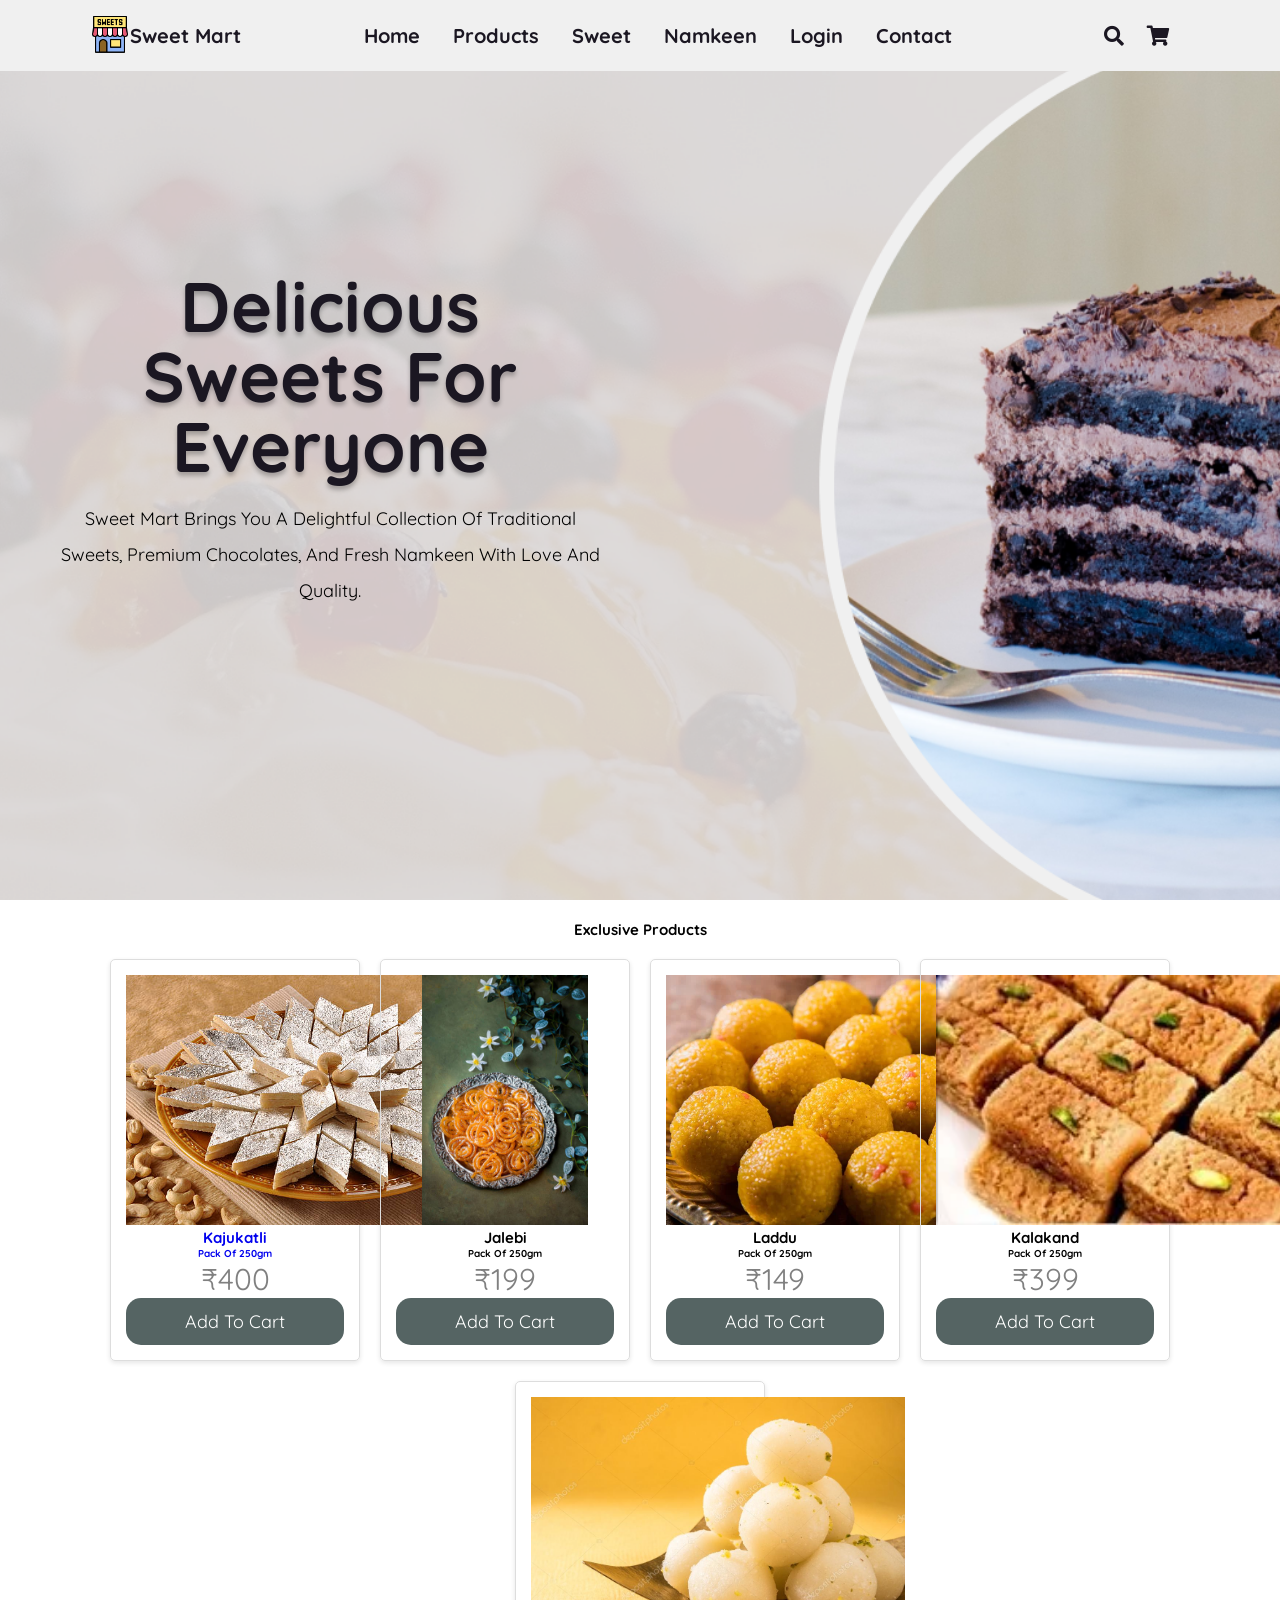
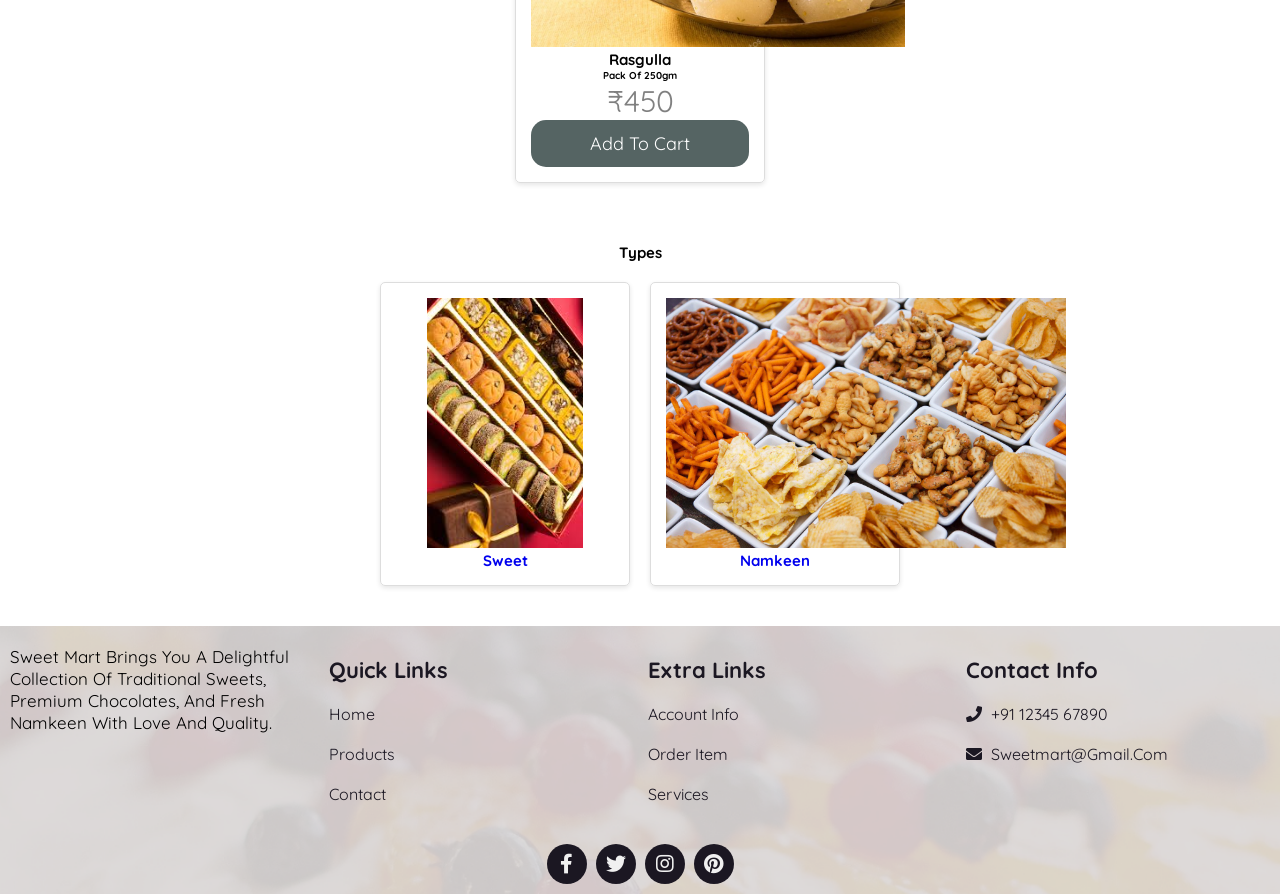
<file: index.html>
<!DOCTYPE html>
<html lang="en">
<head>
    <meta charset="UTF-8">
    <meta name="viewport" content="width=device-width, initial-scale=1.0">
    <title>Sweet Mart</title>

    <!-- Swiper CSS -->
    <link rel="stylesheet" href="https://unpkg.com/swiper/swiper-bundle.min.css" />

    <!-- Font Awesome -->
    <link rel="stylesheet" href="https://cdnjs.cloudflare.com/ajax/libs/font-awesome/5.15.4/css/all.min.css">

    <!-- Main CSS -->
    <link rel="stylesheet" href="style.css">
</head>

<body>

<!-- ================= HEADER ================= -->
<header class="header">
    <div class="logoContent">
        <a href="#" class="logo">
            <img src="image/logo.png" alt="Sweet Mart Logo">
        </a>
        <h1 class="logoName">Sweet Mart</h1>
    </div>

    <nav class="navbar">
        <a href="#home">Home</a>
        <a href="#product">Products</a>
        <a href="Sweet.html">Sweet</a>
        <a href="Namkeen.html">Namkeen</a>
        <a href="#">Login</a>
        <a href="#contact">Contact</a>
    </nav>

    <div class="icon">
        <i class="fas fa-search" id="search"></i>
        <a href="cart.html">
            <i class="fas fa-shopping-cart" id="cart-icon"></i>
        </a>
        <span id="cart-count"></span>
    </div>

    <div class="search">
        <input type="search" placeholder="Search...">
    </div>
</header>

<!-- ================= HOME ================= -->
<section class="home" id="home">
    <div class="homeContent">
        <h2>Delicious Sweets for Everyone</h2>
        <p>
            Sweet Mart brings you a delightful collection of traditional sweets,
            premium chocolates, and fresh Namkeen with love and quality.
        </p>
    </div>
</section>

<!-- ================= PRODUCTS ================= -->
<section id="product">
    <h1 style="text-align:center;">Exclusive Products</h1>

    <div class="product-list">

        <div class="card">
            <a href="details/kajukatli.html">
                <img src="image/kajukatli.jpg" alt="Kajukatli">
                <h1>Kajukatli</h1>
                <h4>Pack of 250gm</h4>
                <p class="price">₹400</p>
            </a>
            <button class="add-to-cart-btn">Add to Cart</button>
        </div>

        <div class="card">
            <img src="image/jalebi.jpg" alt="Jalebi">
            <h1>Jalebi</h1>
            <h4>Pack of 250gm</h4>
            <p class="price">₹199</p>
            <button class="add-to-cart-btn">Add to Cart</button>
        </div>

        <div class="card">
            <img src="image/laddu.jpg" alt="Laddu">
            <h1>Laddu</h1>
            <h4>Pack of 250gm</h4>
            <p class="price">₹149</p>
            <button class="add-to-cart-btn">Add to Cart</button>
        </div>

        <div class="card">
            <img src="image/kalakand.webp" alt="Kalakand">
            <h1>Kalakand</h1>
            <h4>Pack of 250gm</h4>
            <p class="price">₹399</p>
            <button class="add-to-cart-btn">Add to Cart</button>
        </div>

        <div class="card">
            <img src="image/rasgulla.jpg" alt="Rasgulla">
            <h1>Rasgulla</h1>
            <h4>Pack of 250gm</h4>
            <p class="price">₹450</p>
            <button class="add-to-cart-btn">Add to Cart</button>
        </div>

    </div>
</section>

<!-- ================= TYPES ================= -->
<section id="Type">
    <h1 style="text-align:center;">Types</h1>

    <div class="product-list">
        <div class="card">
            <a href="Sweet.html">
                <img src="image/sweet.jfif" alt="Sweet">
                <h1>Sweet</h1>
            </a>
        </div>

        <div class="card">
            <a href="Namkeen.html">
                <img src="image/Snacks.jpeg" alt="Namkeen">
                <h1>Namkeen</h1>
            </a>
        </div>
    </div>
</section>

<!-- ================= FOOTER ================= -->
<footer class="footer" id="contact">
    <div class="box-container">

        <div class="mainBox">
            <p>
                Sweet Mart brings you a delightful collection of traditional sweets,
                premium chocolates, and fresh Namkeen with love and quality.
            </p>
        </div>

        <div class="box">
            <h3>Quick Links</h3>
            <a href="#home">Home</a>
            <a href="#product">Products</a>
            <a href="#contact">Contact</a>
        </div>

        <div class="box">
            <h3>Extra Links</h3>
            <a href="#">Account Info</a>
            <a href="#product">Order Item</a>
            <a href="#">Services</a>
        </div>

        <div class="box">
            <h3>Contact Info</h3>
            <a href="#"><i class="fas fa-phone"></i> +91 12345 67890</a>
            <a href="mailto:sweetmart@gmail.com">
                <i class="fas fa-envelope"></i> sweetmart@gmail.com
            </a>
        </div>

    </div>

    <div class="share">
        <a href="https://www.facebook.com/" class="fab fa-facebook-f"></a>
        <a href="https://www.x.com" class="fab fa-twitter"></a>
        <a href="https://www.instagram.com" class="fab fa-instagram"></a>
        <a href="https://in.pinterest.com/" class="fab fa-pinterest"></a>
    </div>
</footer>

<!-- ================= JS ================= -->
<script src="script.js"></script>

</body>
</html>
</file>
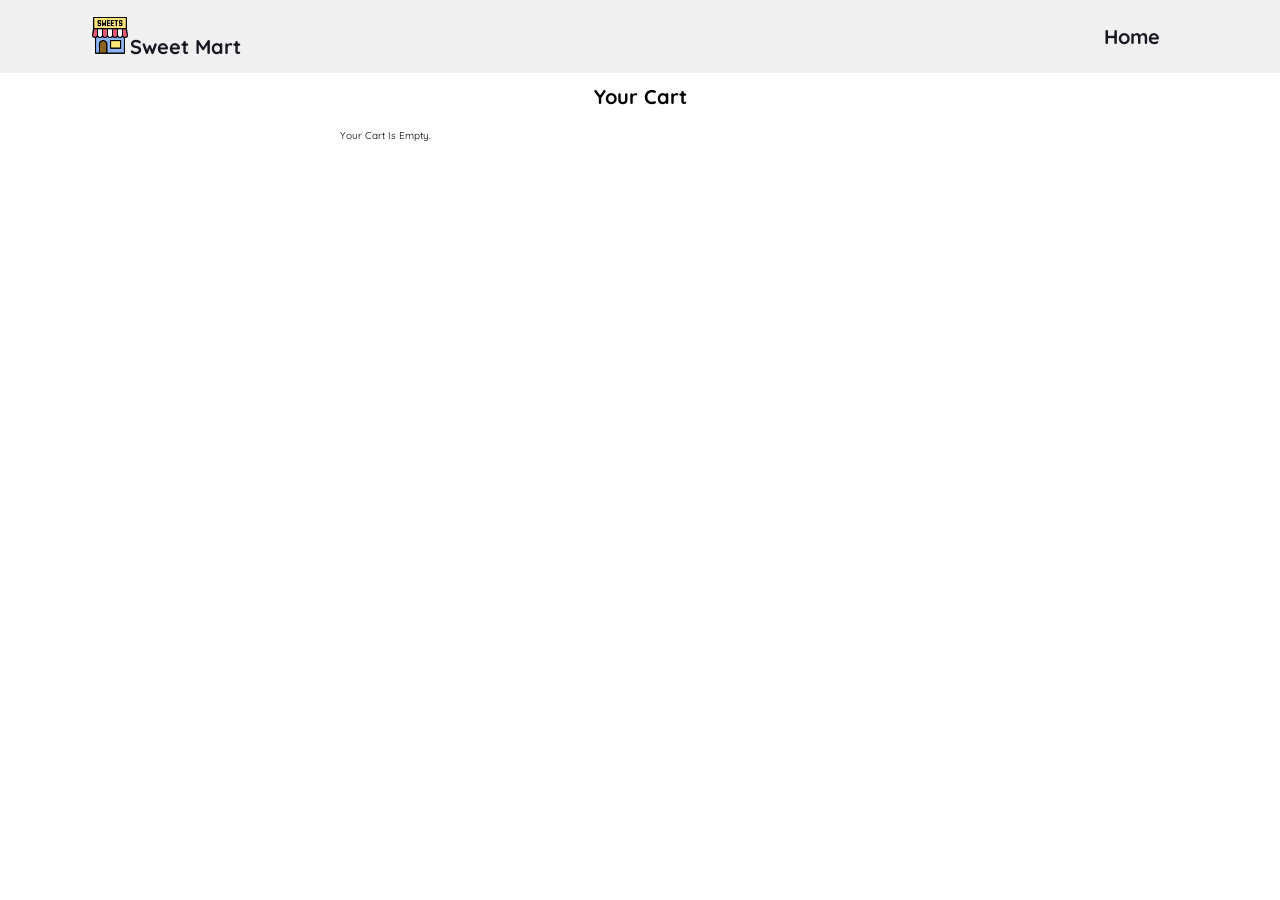
<file: cart.html>
<!DOCTYPE html>
<html lang="en">
<head>
    
    <meta charset="UTF-8">
    <meta name="viewport" content="width=device-width, initial-scale=1.0">
    <title>Cart</title>
    <link rel="stylesheet" href="styles.css">
</head>
<body>
    <header class="header">
        <div class="logoContent">
            <a href="#" class="logo"><img src="image/logo.png" alt=""></a>
            <h1 class="logoName">Sweet Mart </h1>
        </div>

        <nav class="navbar">
            <a href="home.html">home</a>
        </nav>
    </div>
    </header>
    <style>
        body {
            font-family: Arial, sans-serif;
            margin: 0;
            padding: 0;
            padding-top: 5%;
        }
        h1 {
            text-align: center;
            margin-top: 20px;
        }
        #cart-items {
            max-width: 600px;
            margin: 20px auto;
        }
        .cart-item {
            display: flex;
            justify-content: space-between;
            margin: 10px 0;
            padding: 10px;
            border: 1px solid #ccc;
        }
        .cart-item span {
            font-size: 14px;
        }
        #total-price {
            text-align: center;
            margin: 20px auto;
            font-size: 18px;
            font-weight: bold;
        }
        #checkout-btn {
            display: block;
            margin: 20px auto;
            background-color: #4CAF50;
            color: white;
            padding: 10px 15px;
            border: none;
            cursor: pointer;
            font-size: 16px;
            border-radius: 5px;
        }
        #checkout-btn:hover {
            background-color: #45a049;
        }
        #checkout-section {
            display: none;
            max-width: 400px;
            margin: 20px auto;
            padding: 20px;
            border: 1px solid #ccc;
            background-color: #f9f9f9;
            border-radius: 5px;
        }
        #checkout-section input {
            width: 100%;
            padding: 8px;
            margin-bottom: 10px;
            border: 1px solid #ccc;
            border-radius: 5px;
        }
        #checkout-section button {
            background-color: #6d6f70;
            color: white;
            padding: 10px 15px;
            border: none;
            cursor: pointer;
            font-size: 16px;
            width: 100%;
            border-radius: 5px;
        }
        #checkout-section button:hover {
            background-color: #6d6f70;
        }
        #order-confirmation {
            display: none;
            text-align: center;
            font-size: 20px;
            color: green;
            margin-top: 20px;
        }
        #payment-section {
            display: none;
            margin-top: 20px;
            margin-left: 45%;
        }
        #payment-section label {
            display: block;
            margin-bottom: 10px;
        }
        #payment-summary {
            margin-top: 20px;
            text-align: center;
        }
    </style>
</head>
<body>
    <h1>Your Cart</h1>
    <div id="cart-items"></div>

    <div id="total-price">Total: ₹0</div>
    <button id="checkout-btn">Checkout</button>

    <!-- Checkout Form -->
    <div id="checkout-section">
        <form action="save_address.php" method="POST">
        <h2>Delivery Address</h2>
        <input type="text" id="pincode" name="pincode" placeholder="Pincode" required>
        <input type="text" id="street" name="street" placeholder="Street" required>
        <input type="text" id="area" name="area" placeholder="Area" required>
        <input type="text" id="city" name="city" placeholder="City" required>
        
        <button id="next-btn">Next: Payment</button>
        </form>
    </div>

    <!-- Address Summary Section -->
    <div id="payment-summary" style="display: none;">
        <h2>Address Summary</h2>
        <p><strong>Pincode:</strong> <span id="summary-pincode"></span></p>
        <p><strong>Street:</strong> <span id="summary-street"></span></p>
        <p><strong>Area:</strong> <span id="summary-area"></span></p>
        <p><strong>City:</strong> <span id="summary-city"></span></p>
    </div>

    <!-- Payment Section -->
    <div id="payment-section" style="display: none;">
        <h2>Select Payment Method</h2>
        <label>
            <input type="radio" name="payment" value="credit-card" id="credit-card"> Credit Card
        </label>
        <label>
            <input type="radio" name="payment" value="cash-on-delivery" id="cash-on-delivery"> Cash on Delivery
        </label>
        <button id="confirm-payment-btn">Confirm Payment</button>
    </div>

    <!-- Order Confirmation -->
    <div id="order-confirmation">Order Confirmed! Thank you for your purchase.</div>

    <script>
        const cart = JSON.parse(localStorage.getItem('cart')) || [];
        const cartItemsContainer = document.getElementById('cart-items');
        const totalPriceContainer = document.getElementById('total-price');
        const checkoutBtn = document.getElementById('checkout-btn');
        const checkoutSection = document.getElementById('checkout-section');
        const paymentSection = document.getElementById('payment-section');
        const orderConfirmation = document.getElementById('order-confirmation');
        const nextBtn = document.getElementById('next-btn');
        const confirmPaymentBtn = document.getElementById('confirm-payment-btn');
        const paymentSummary = document.getElementById('payment-summary');

        function saveCart() {
            localStorage.setItem('cart', JSON.stringify(cart));
        }

        function calculateTotalPrice() {
            return cart.reduce((total, item) => total + item.price * item.quantity, 0);
        }

        function updateCartDisplay() {
            cartItemsContainer.innerHTML = '';

            if (cart.length === 0) {
                cartItemsContainer.innerHTML = '<p>Your cart is empty.</p>';
                checkoutBtn.style.display = 'none'; // Hide checkout button if cart is empty
                totalPriceContainer.style.display = 'none';
                return;
            }

            totalPriceContainer.style.display = 'block';
            checkoutBtn.style.display = 'block';

            cart.forEach((item, index) => {
                const cartItem = document.createElement('div');
                cartItem.classList.add('cart-item');

                cartItem.innerHTML = `
                    <span>${item.name}</span>
                    <span>₹${item.price}</span>
                    <span>Qty: 
                        <button onclick="decreaseQuantity(${index})">-</button>
                        ${item.quantity}
                        <button onclick="increaseQuantity(${index})">+</button>
                    </span>
                    <button onclick="removeItem(${index})">Remove</button>
                `;

                cartItemsContainer.appendChild(cartItem);
            });

            totalPriceContainer.textContent = `Total: ₹${calculateTotalPrice()}`;
        }

        function increaseQuantity(index) {
            cart[index].quantity += 1;
            saveCart();
            updateCartDisplay();
        }

        function decreaseQuantity(index) {
            if (cart[index].quantity > 1) {
                cart[index].quantity -= 1;
                saveCart();
                updateCartDisplay();
            }
        }

        function removeItem(index) {
            cart.splice(index, 1);
            saveCart();
            updateCartDisplay();
        }

        // Display the checkout section on clicking "Checkout"
        checkoutBtn.addEventListener('click', () => {
            checkoutSection.style.display = 'block';
            checkoutBtn.style.display = 'none'; // Hide checkout button
        });

        // Show Address Summary and Payment section after address form
        nextBtn.addEventListener('click', () => {
            const pincode = document.getElementById('pincode').value;
            const street = document.getElementById('street').value;
            const area = document.getElementById('area').value;
            const city = document.getElementById('city').value;

            if (!pincode || !street || !area || !city) {
                alert('Please fill in all address fields.');
                return;
            }

            // Display the address summary
            document.getElementById('summary-pincode').textContent = pincode;
            document.getElementById('summary-street').textContent = street;
            document.getElementById('summary-area').textContent = area;
            document.getElementById('summary-city').textContent = city;

            checkoutSection.style.display = 'none'; // Hide checkout section
            paymentSummary.style.display = 'block'; // Show address summary
            paymentSection.style.display = 'block'; // Show payment section
        });

        // Handle payment confirmation
        confirmPaymentBtn.addEventListener('click', () => {
            const paymentMethod = document.querySelector('input[name="payment"]:checked');

            if (!paymentMethod) {
                alert('Please select a payment method.');
                return;
            }

            const paymentMethodSelected = paymentMethod.value;
            alert(`Order Confirmed!\nPayment Method: ${paymentMethodSelected}`);

            localStorage.removeItem('cart'); // Clear the cart
            paymentSection.style.display = 'none'; // Hide payment section
            orderConfirmation.style.display = 'block'; // Show order confirmation message
            updateCartDisplay(); // Update cart display to show empty cart
        });

        updateCartDisplay();
    </script>
</body>
</html>
</file>
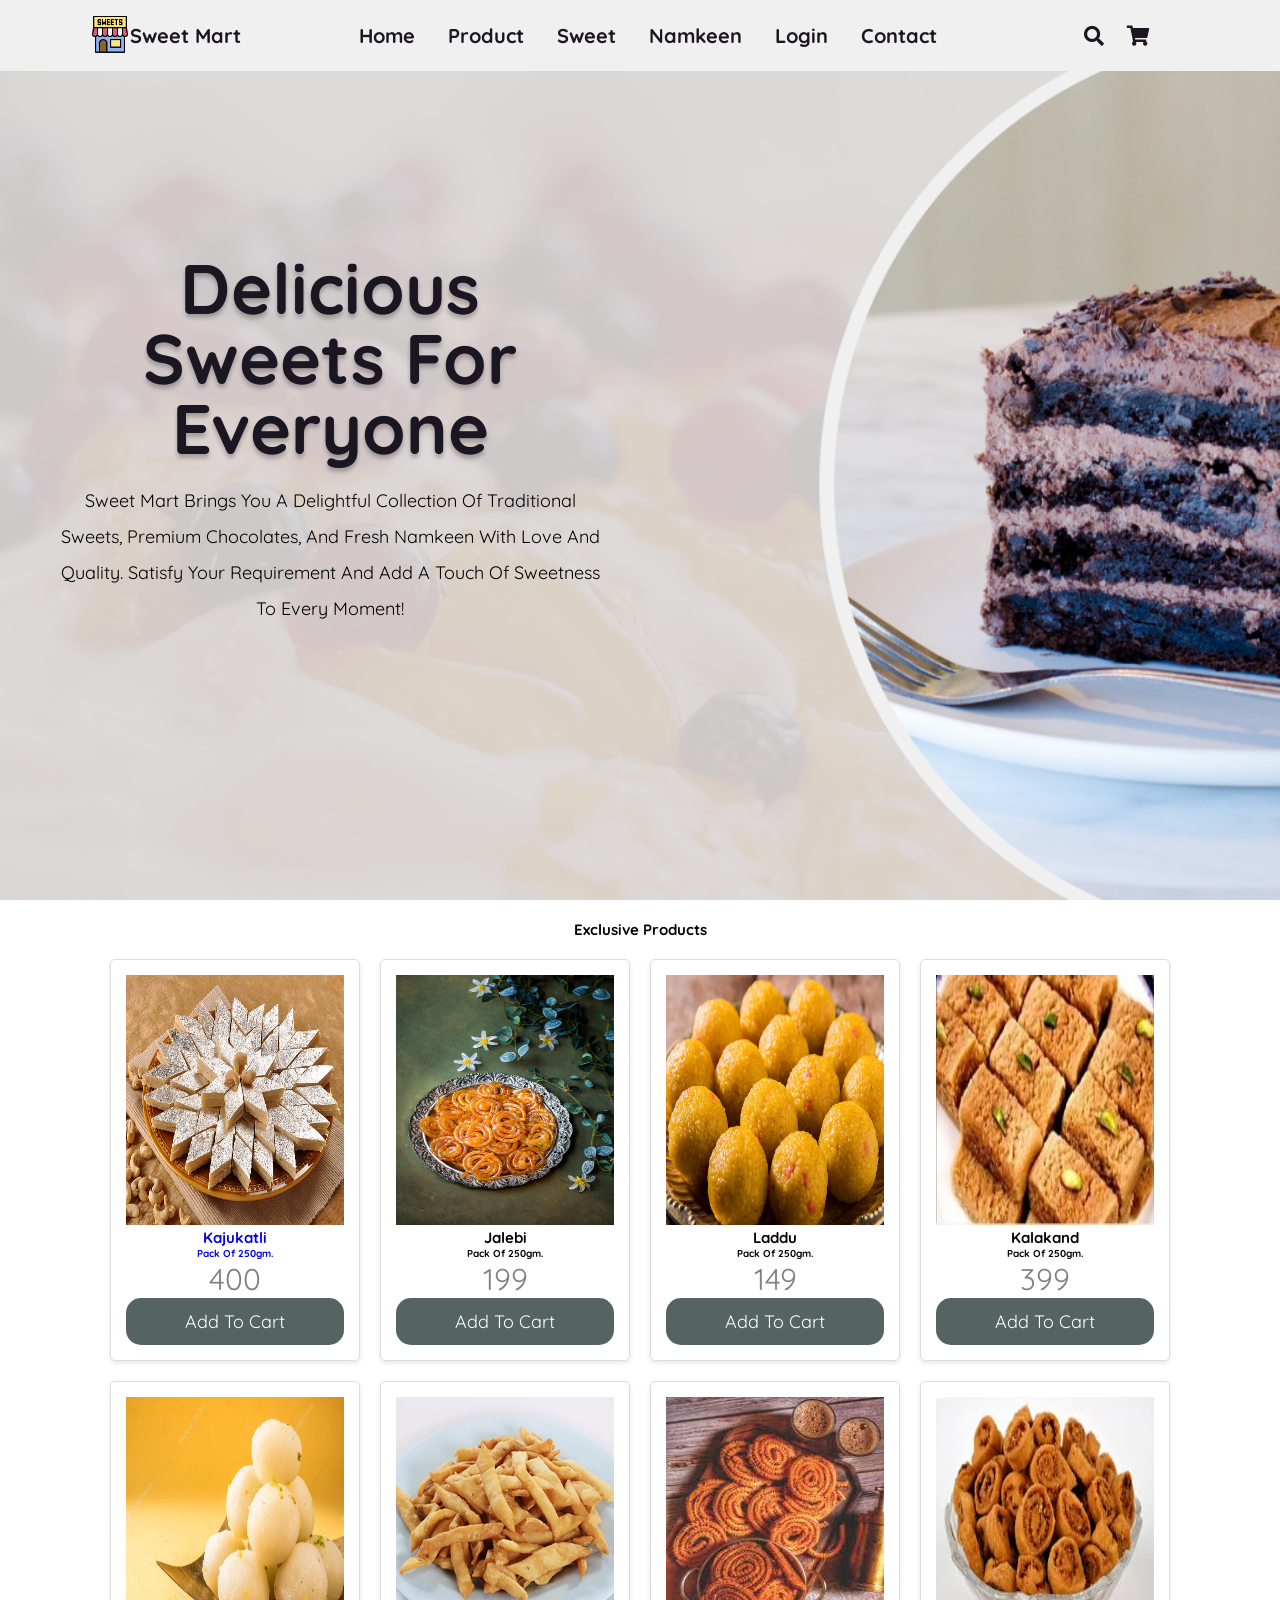
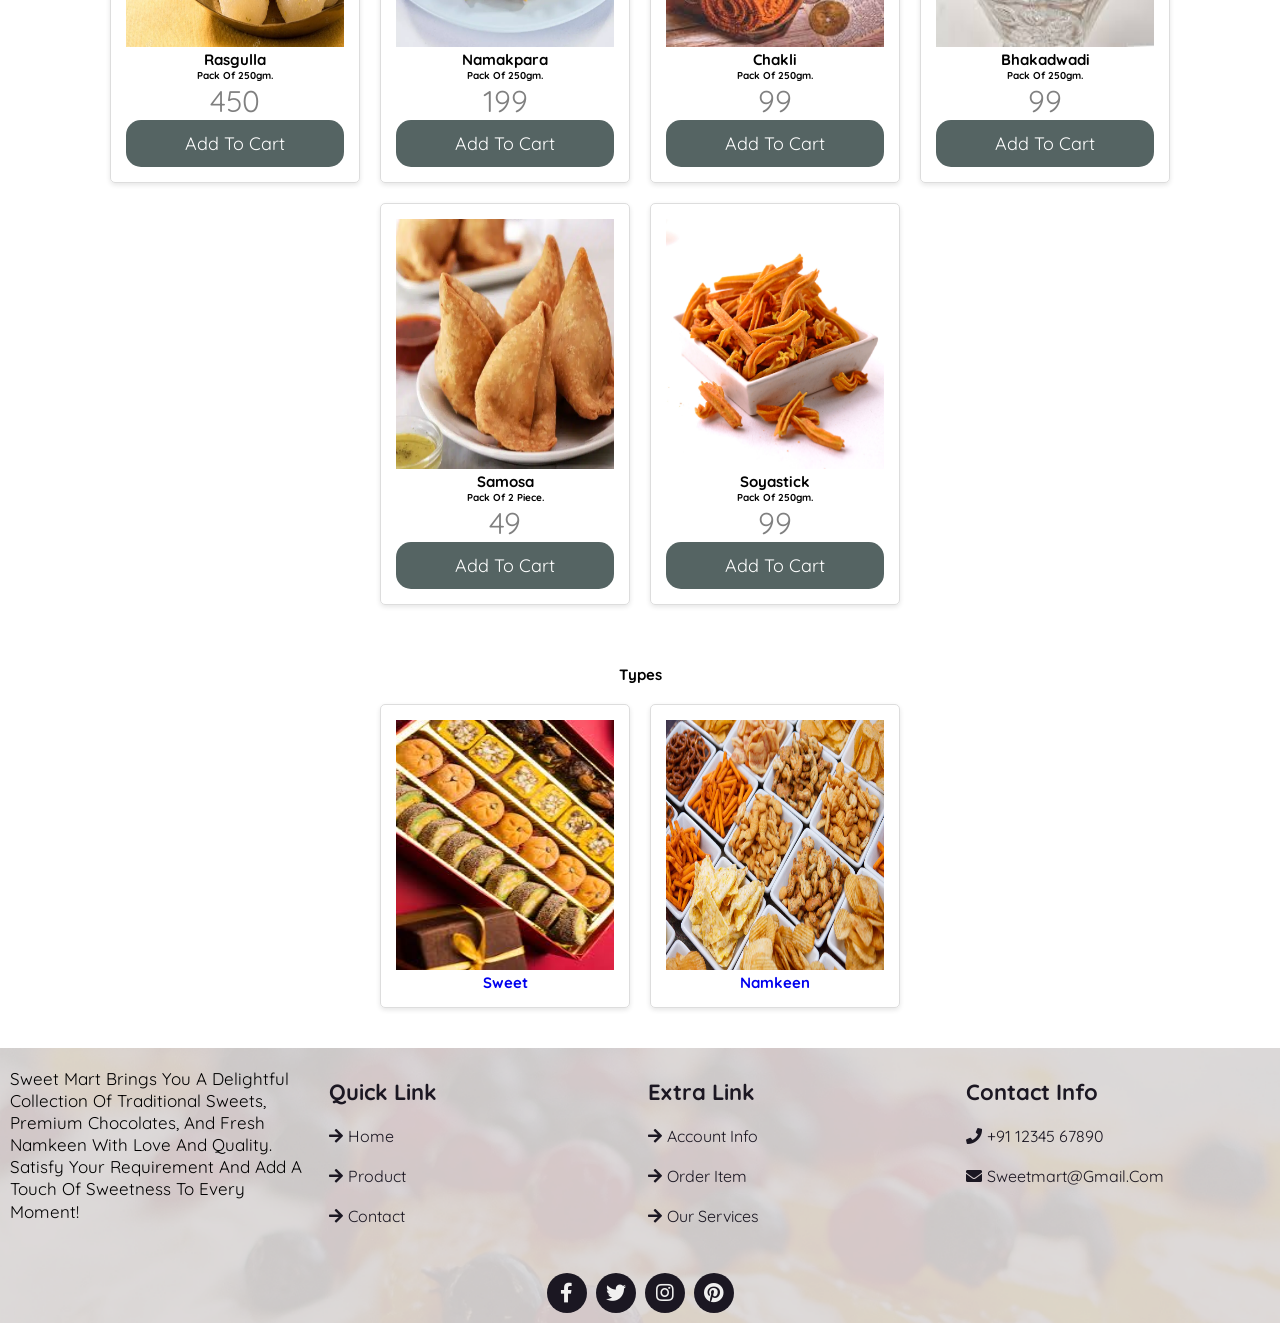
<file: home.html>
<!DOCTYPE html>
<html lang="en">
<head>

    <meta name="viewport" content="width=device-width, initial-scale=1.0">
    <title>Sweet Mart</title>
    <link rel="stylesheet" href="https://unpkg.com/swiper/swiper-bundle.min.css" />

    <link rel="stylesheet" href="https://cdnjs.cloudflare.com/ajax/libs/font-awesome/5.15.4/css/all.min.css">
    <link rel="stylesheet" href="styles.css"></head>
<body>
    <header class="header">
        <div class="logoContent">
            <a href="#" class="logo"><img src="image/logo.png" alt=""></a>
            <h1 class="logoName">Sweet Mart </h1>
        </div>

        <nav class="navbar">
            <a href="#home">home</a>
            <a href="#product">product</a>
            <a href="Sweet.html">Sweet</a>
            <a href="Namkeen.html">Namkeen</a>
            <a href="login_signup.php">Login</a>
            <a href="#contact">contact</a>
        </nav>

        <div class="icon">
            <i class="fas fa-search" id="search"></i>
            <a href="cart.html"><i class="fas fa-shopping-cart" id="cart-icon" onclick="goToCartPage()"></i></a>
            <i id="cart-count"></i>
                </div>

        <div class="search">
            <input type="search" placeholder="search...">
        </div>
    </header>
    <section class="home" id="home">
        <div class="homeContent">
            <h2>Delicious Sweets for Everyone </h2>
            <p>Sweet Mart brings you a delightful collection of traditional sweets, premium chocolates, and fresh Namkeen with love and quality. Satisfy your requirement and add a touch of sweetness to every moment!</p>
           
        </div>
    </section>
    
    <section id="product">
    <h1 style="text-align: center;">Exclusive Products</h1>
        <div id="products">
            <div class="product-list">   
            <div class="card">
                <a href="details/kajukatli.html">
                <img src="image/kajukatli.jpg" alt="" style="width:100%">
                <h1> kajukatli</h1>
                <h4>pack of 250gm.</h4>
                <p class="price">400</p></a>
                <p><button class="add-to-cart-btn">Add to Cart</button></p>
            </div>
            <div class="card">
                <img src="image/jalebi.jpg" alt="" style="width:100%">
                <h1>Jalebi</h1>
                <h4>pack of 250gm.</h4>
                <p class="price">199</p>
                <p><button class="add-to-cart-btn">Add to Cart</button></p>
            </div>
            <div class="card">
                <img src="image/laddu.jpg" alt="" style="width:100%">
                <h1> Laddu</h1>
                <h4>pack of 250gm.</h4>
                <p class="price">149</p>
                <p><button class="add-to-cart-btn">Add to Cart</button></p>
            </div>
            <div class="card">
                <img src="image/kalakand.webp" alt="" style="width:100%">
                <h1> Kalakand</h1>
                <h4>pack of 250gm.</h4>
                <p class="price">399</p>
                <p><button class="add-to-cart-btn">Add to Cart</button></p>
            </div>
            <div class="card">
                <img src="image/rasgulla.jpg" alt="" style="width:100%">
                <h1>Rasgulla</h1>
                <h4>pack of 250gm.</h4>
                <p class="price">450</p>
                <p><button class="add-to-cart-btn">Add to Cart</button></p>
            </div>
            <div class="card">
                <img src="image/namakpara.webp" alt="" style="width:100%">
                <h1>Namakpara</h1>
                <h4>pack of 250gm.</h4>
                <p class="price">199</p>
                <p><button class="add-to-cart-btn">Add to Cart</button></p>
            </div>
            <div class="card">
                <img src="image/chakli.jfif" alt="" style="width:100%">
                <h1>Chakli</h1>
                <h4>pack of 250gm.</h4>
                <p class="price">99</p>
                <p><button class="add-to-cart-btn">Add to Cart</button></p>
            </div>
            <div class="card">
                <img src="image/bhakadwadi.jfif" alt="" style="width:100%">
                <h1>Bhakadwadi</h1>
                <h4>pack of 250gm.</h4>
                <p class="price">99</p>
                <p><button class="add-to-cart-btn">Add to Cart</button></p>
            </div>
            <div class="card">
                <img src="image/samosa.webp" alt="" style="width:100%">
                <h1>Samosa</h1>
                <h4>pack of 2 piece.</h4>
                <p class="price">49</p>
                <p><button class="add-to-cart-btn">Add to Cart</button></p>
            </div>
            <div class="card">
                <img src="image/soyastick.jpg" alt="" style="width:100%">
                <h1> Soyastick</h1>
                <h4>pack of 250gm.</h4>
                <p class="price">99</p>
                <p><button class="add-to-cart-btn">Add to Cart</button></p>
            </div>
            </div>
        </div>
    </div>
    </section>
            
 
    <section id="Type">
        <h1 style="text-align: center;">Types</h1>
        <div class="product-list">   
        <div class="card">
            <a href="sweet.html">
            <img src="image/sweet.jfif" alt="" style="width:100%">
            <h1>Sweet</h1></a>
        </div>
        <div class="card">
            <a href="Namkeen.html">
            <img src="image/Snacks.jpeg" alt="" style="width:100%">
            <h1>Namkeen</h1>
            </a>
        </div>
        </div>
    </section>

    <footer class="footer" id="contact">
        <div class="box-container">
            <div class="mainBox">
                
                <p>Sweet Mart brings you a delightful collection of traditional sweets, premium chocolates, and fresh Namkeen with love and quality. Satisfy your requirement and add a touch of sweetness to every moment!</p>

            </div>
            <div class="box">
                <h3>Quick link</h3>
                <a href="#"> <i class="fas fa-arrow-right"></i>Home</a>
                <a href="#"> <i class="fas fa-arrow-right"></i>product</a>
                <a href="#"> <i class="fas fa-arrow-right"></i>contact</a>

            </div>
            <div class="box">
                <h3>Extra link</h3>
                <a href="#"> <i class="fas fa-arrow-right"></i>Account info</a>
                <a href="#product"> <i class="fas fa-arrow-right"></i>order item</a>
                <a href="#"> <i class="fas fa-arrow-right"></i>our  services</a>
            </div>
            <div class="box">
                <h3>Contact Info</h3>
                <a href=""> <i class="fas fa-phone"></i>+91 12345 67890</a>
                <a href="https://mail.google.com"> <i class="fas fa-envelope"></i>sweetmart@gmail.com</a>

            </div>

        </div>
        <div class="share">
            <a href="https://www.facebook.com/" class="fab fa-facebook-f"></a>
            <a href="https://www.x.com" class="fab fa-twitter"></a>
            <a href="https://www.instagram.com" class="fab fa-instagram"></a>
            <a href="https://in.pinterest.com/" class="fab fa-pinterest"></a>
        </div>
    </footer>
        <script src="script.js"></script>
</body>
</html>
</file>
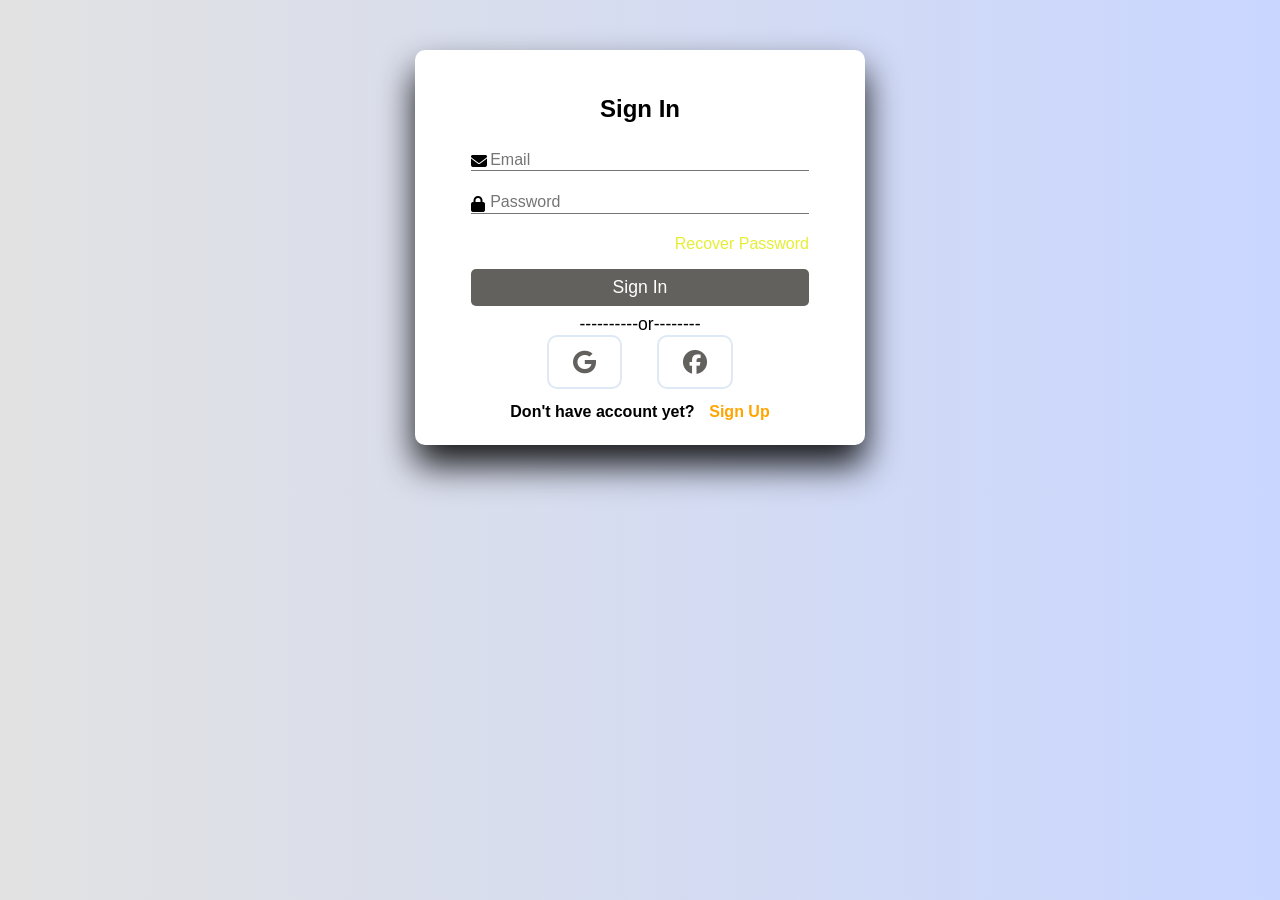
<file: login.html>
<!DOCTYPE html>
<html lang="en">
<head>
    <meta charset="UTF-8">
    <meta name="viewport" content="width=device-width, initial-scale=1.0">
    <title>Register & Login</title>
    <link rel="stylesheet" href="https://cdnjs.cloudflare.com/ajax/libs/font-awesome/6.5.1/css/all.min.css"> 
    <link rel="stylesheet" href="login_signup.css">
    <style> 
    .btn{
    
    background:#63615e;
    }
    .icons i{
      color:#63615e;
    }
    </style>
</head>
<body>
    <div class="container" id="signup" style="display:none;">
      <h1 class="form-title">Register</h1>
      <form method="post" action="register.php">
        <div class="input-group">
           <i class="fas fa-user"></i>
           <input type="text" name="fName" id="fName" placeholder="First Name" required>
           <label for="fname">First Name</label>
        </div>
        <div class="input-group">
            <i class="fas fa-user"></i>
            <input type="text" name="lName" id="lName" placeholder="Last Name" required>
            <label for="lName">Last Name</label>
        </div>
        <div class="input-group">
            <i class="fas fa-envelope"></i>
            <input type="email" name="email" id="email" placeholder="Email" required>
            <label for="email">Email</label>
        </div>
        <div class="input-group">
            <i class="fas fa-lock"></i>
            <input type="password" name="password" id="password" placeholder="Password" required>
            <label for="password">Password</label>
        </div>
       <input type="submit" class="btn" value="Sign Up" name="signUp">
      </form>
      <p class="or">
        ----------or--------
      </p>
      <div class="icons">
        <i class="fab fa-google"></i>
        <i class="fab fa-facebook"></i>
      </div>
      <div class="links">
        <p>Already Have Account ?</p>
        <button id="signInButton">Sign In</button>
      </div>
    </div>

    <div class="container" id="signIn">
        <h1 class="form-title">Sign In</h1>
        <form method="post" action="register.php">
          <div class="input-group">
              <i class="fas fa-envelope"></i>
              <input type="email" name="email" id="email" placeholder="Email" required>
              <label for="email">Email</label>
          </div>
          <div class="input-group">
              <i class="fas fa-lock"></i>
              <input type="password" name="password" id="password" placeholder="Password" required>
              <label for="password">Password</label>
          </div>
          <p class="recover">
            <a href="#">Recover Password</a>
          </p>
         <input type="submit" class="btn" value="Sign In" name="signIn">
        </form>
        <p class="or">
          ----------or--------
        </p>
        <div class="icons">
          <i class="fab fa-google"></i>
          <i class="fab fa-facebook"></i>
        </div>
        <div class="links">
          <p>Don't have account yet?</p>
          <button id="signUpButton">Sign Up</button>
        </div>
      </div>
      <script src="script.js"></script>
</body>
</html>
</file>
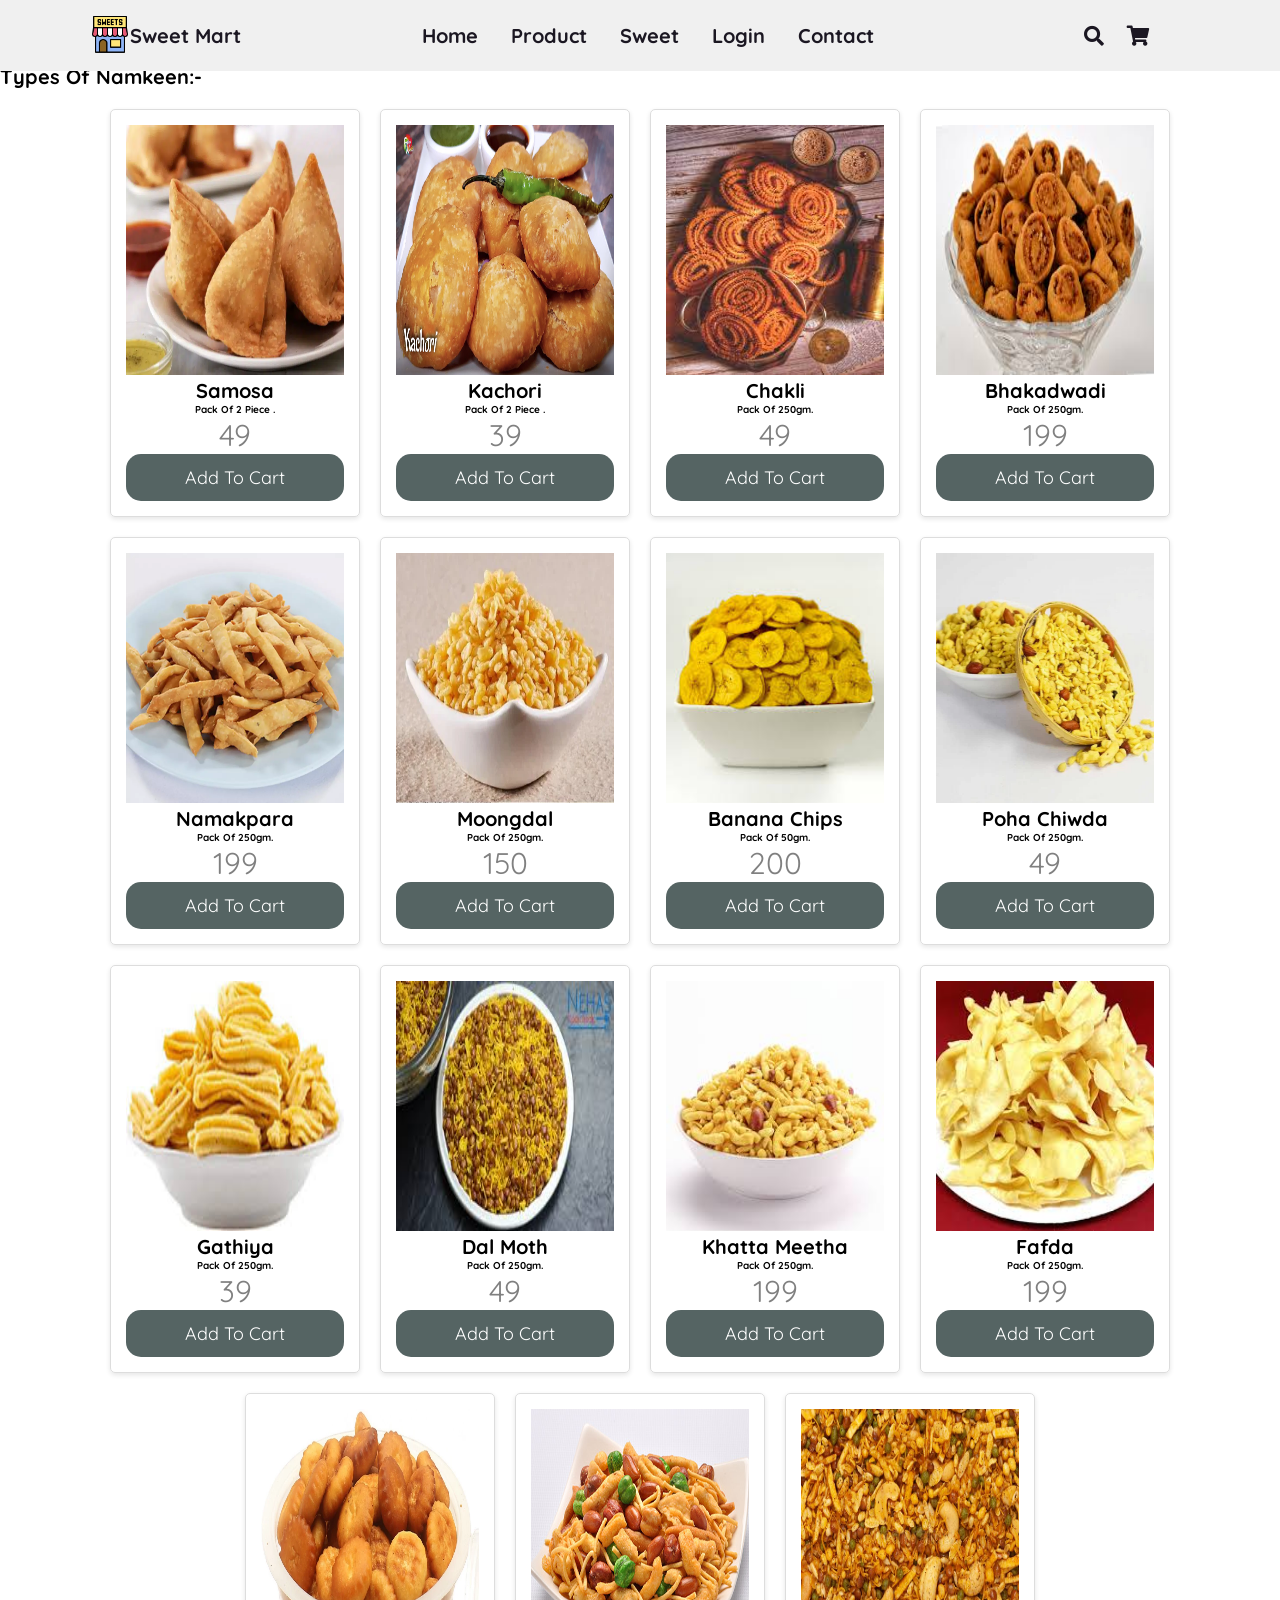
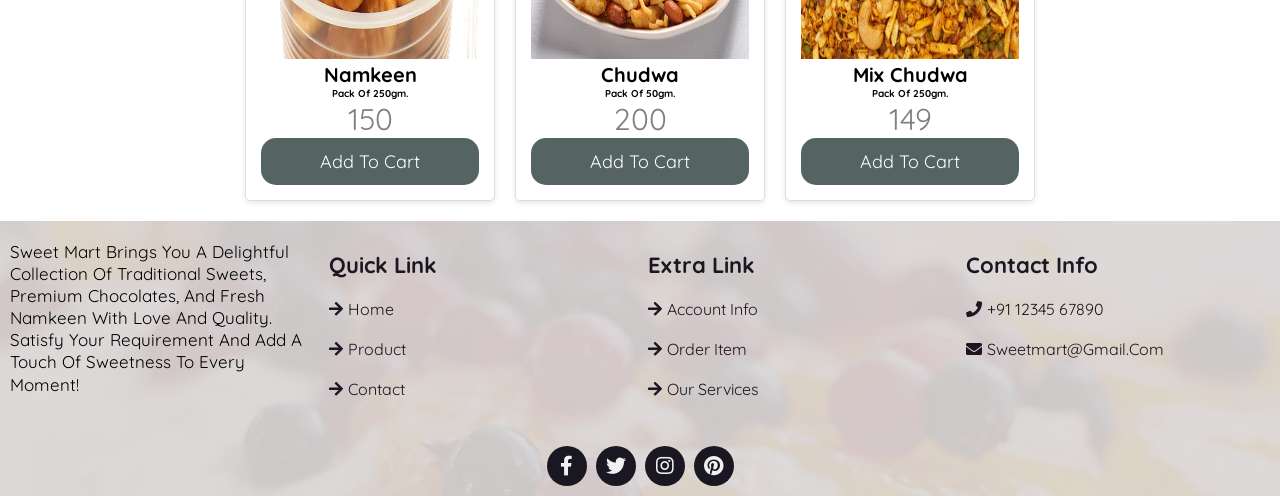
<file: Namkeen.html>
<!DOCTYPE html>
<html lang="en">
  <head>

    <meta name="viewport" content="width=device-width, initial-scale=1.0">
    <title>Sweet Mart</title>
    <link rel="stylesheet" href="https://unpkg.com/swiper/swiper-bundle.min.css" />

    <link rel="stylesheet" href="https://cdnjs.cloudflare.com/ajax/libs/font-awesome/5.15.4/css/all.min.css">
    <link rel="stylesheet" href="styles.css"></head>
<body>
    <header class="header">
        <div class="logoContent">
            <a href="#" class="logo"><img src="image/logo.png" alt=""></a>
            <h1 class="logoName">Sweet Mart </h1>
        </div>

        <nav class="navbar">
            <a href="home.html">home</a>
            <a href="#product">product</a>
            <a href="sweet.html">Sweet</a>
            <a href="login_signup.php">Login</a>
            <a href="#contact">contact</a>
        </nav>

        <div class="icon">
            <i class="fas fa-search" id="search"></i>
            <a href="cart.html"><i class="fas fa-shopping-cart" id="cart-icon" onclick="goToCartPage()"></i></a>
            <i id="cart-count"></i>
        </div>

        <div class="search">
            <input type="search" placeholder="search...">
        </div>
    </header>
<main>
  <h1 style="padding-top: 5%;">Types of Namkeen:-</h1>
<div id="product">
<div class="product-list">   
<div class="card">
  <img src="image/samosa.webp" alt="" style="width:100%">
  <h1> Samosa</h1>
  <h4>pack of 2 piece .</h4>
  <p class="price">49</p>
  <p><button class="add-to-cart-btn">Add to Cart</button></p>
</div>
<div class="card">
  <img src="image/kachori.jpg" alt="" style="width:100%">
  <h1>Kachori</h1>
  <h4>pack of 2 piece .</h4>
  <p class="price">39</p>
  <p><button class="add-to-cart-btn">Add to Cart</button></p>
</div>
<div class="card">
  <img src="image/chakli.jfif" alt="" style="width:100%">
  <h1> Chakli</h1>
  <h4>pack of 250gm.</h4>
  <p class="price">49</p>
  <p><button class="add-to-cart-btn">Add to Cart</button></p>
</div>
<div class="card">
  <img src="image/bhakadwadi.jfif" alt="" style="width:100%">
  <h1> bhakadwadi</h1>
  <h4>pack of 250gm.</h4>
  <p class="price">199</p>
  <p><button class="add-to-cart-btn">Add to Cart</button></p>
</div>
<div class="card">
  <img src="image/namakpara.webp" alt="" style="width:100%">
  <h1>Namakpara</h1>
  <h4>pack of 250gm.</h4>
  <p class="price">199</p>
  <p><button class="add-to-cart-btn">Add to Cart</button></p>
</div>
<div class="card">
  <img src="image/moongdal.webp" alt="" style="width:100%">
  <h1>Moongdal</h1>
  <h4>pack of 250gm.</h4>
  <p class="price">150</p>
  <p><button class="add-to-cart-btn">Add to Cart</button></p>
</div>
<div class="card">
  <img src="image/bananachips.jfif" alt="" style="width:100%">
  <h1>Banana Chips</h1>
  <h4>pack of 50gm.</h4>
  <p class="price">200</p>
  <p><button class="add-to-cart-btn">Add to Cart</button></p>
</div>
<div class="card">
  <img src="image/poha chiwda.webp" alt="" style="width:100%">
  <h1> Poha Chiwda</h1>
  <h4>pack of 250gm.</h4>
  <p class="price">49</p>
  <p><button class="add-to-cart-btn">Add to Cart</button></p>
</div>
<div class="card">
  <img src="image/gathiya.jpeg" alt="" style="width:100%">
  <h1>gathiya</h1>
  <h4>pack of 250gm.</h4>
  <p class="price">39</p>
  <p><button class="add-to-cart-btn">Add to Cart</button></p>
</div>
<div class="card">
  <img src="image/dal moth.jpeg" alt="" style="width:100%">
  <h1> Dal Moth</h1>
  <h4>pack of 250gm.</h4>
  <p class="price">49</p>
  <p><button class="add-to-cart-btn">Add to Cart</button></p>
</div>
<div class="card">
  <img src="image/khatta meetha.jpeg" alt="" style="width:100%">
  <h1> Khatta Meetha</h1>
  <h4>pack of 250gm.</h4>
  <p class="price">199</p>
  <p><button class="add-to-cart-btn">Add to Cart</button></p>
</div>
<div class="card">
  <img src="image/fafda.jpeg" alt="" style="width:100%">
  <h1>Fafda</h1>
  <h4>pack of 250gm.</h4>
  <p class="price">199</p>
  <p><button class="add-to-cart-btn">Add to Cart</button></p>
</div>
<div class="card">
  <img src="image/namkeen.jpg" alt="" style="width:100%">
  <h1>Namkeen</h1>
  <h4>pack of 250gm.</h4>
  <p class="price">150</p>
  <p><button class="add-to-cart-btn">Add to Cart</button></p>
</div>
<div class="card">
  <img src="image/chudwa.jpg" alt="" style="width:100%">
  <h1>Chudwa</h1>
  <h4>pack of 50gm.</h4>
  <p class="price">200</p>
  <p><button class="add-to-cart-btn">Add to Cart</button></p>
</div>
<div class="card">
  <img src="image/mix chudwa.jpg" alt="" style="width:100%">
  <h1>Mix Chudwa</h1>
  <h4>pack of 250gm.</h4>
  <p class="price">149</p>
  <p><button class="add-to-cart-btn">Add to Cart</button></p>
</div>
</div>
</div>
<script src="script.js"></script>
<footer class="footer" id="contact">
  <div class="box-container">
      <div class="mainBox">
          
          <p>Sweet Mart brings you a delightful collection of traditional sweets, premium chocolates, and fresh Namkeen with love and quality. Satisfy your requirement and add a touch of sweetness to every moment!</p>

      </div>
      <div class="box">
          <h3>Quick link</h3>
          <a href="home.html"> <i class="fas fa-arrow-right"></i>Home</a>
          <a href="#"> <i class="fas fa-arrow-right"></i>product</a>
          <a href="#"> <i class="fas fa-arrow-right"></i>contact</a>

      </div>
      <div class="box">
          <h3>Extra link</h3>
          <a href="#"> <i class="fas fa-arrow-right"></i>Account info</a>
          <a href="#product"> <i class="fas fa-arrow-right"></i>order item</a>
          <a href="#"> <i class="fas fa-arrow-right"></i>our  services</a>
      </div>
      <div class="box">
          <h3>Contact Info</h3>
          <a href=""> <i class="fas fa-phone"></i>+91 12345 67890</a>
          <a href="https://mail.google.com"> <i class="fas fa-envelope"></i>sweetmart@gmail.com</a>

      </div>

  </div>
  <div class="share">
      <a href="https://www.facebook.com/" class="fab fa-facebook-f"></a>
      <a href="https://www.x.com" class="fab fa-twitter"></a>
      <a href="https://www.instagram.com" class="fab fa-instagram"></a>
      <a href="https://in.pinterest.com/" class="fab fa-pinterest"></a>
  </div>
</footer>
  <script src="script.js"></script>
</body>
</html>
</file>
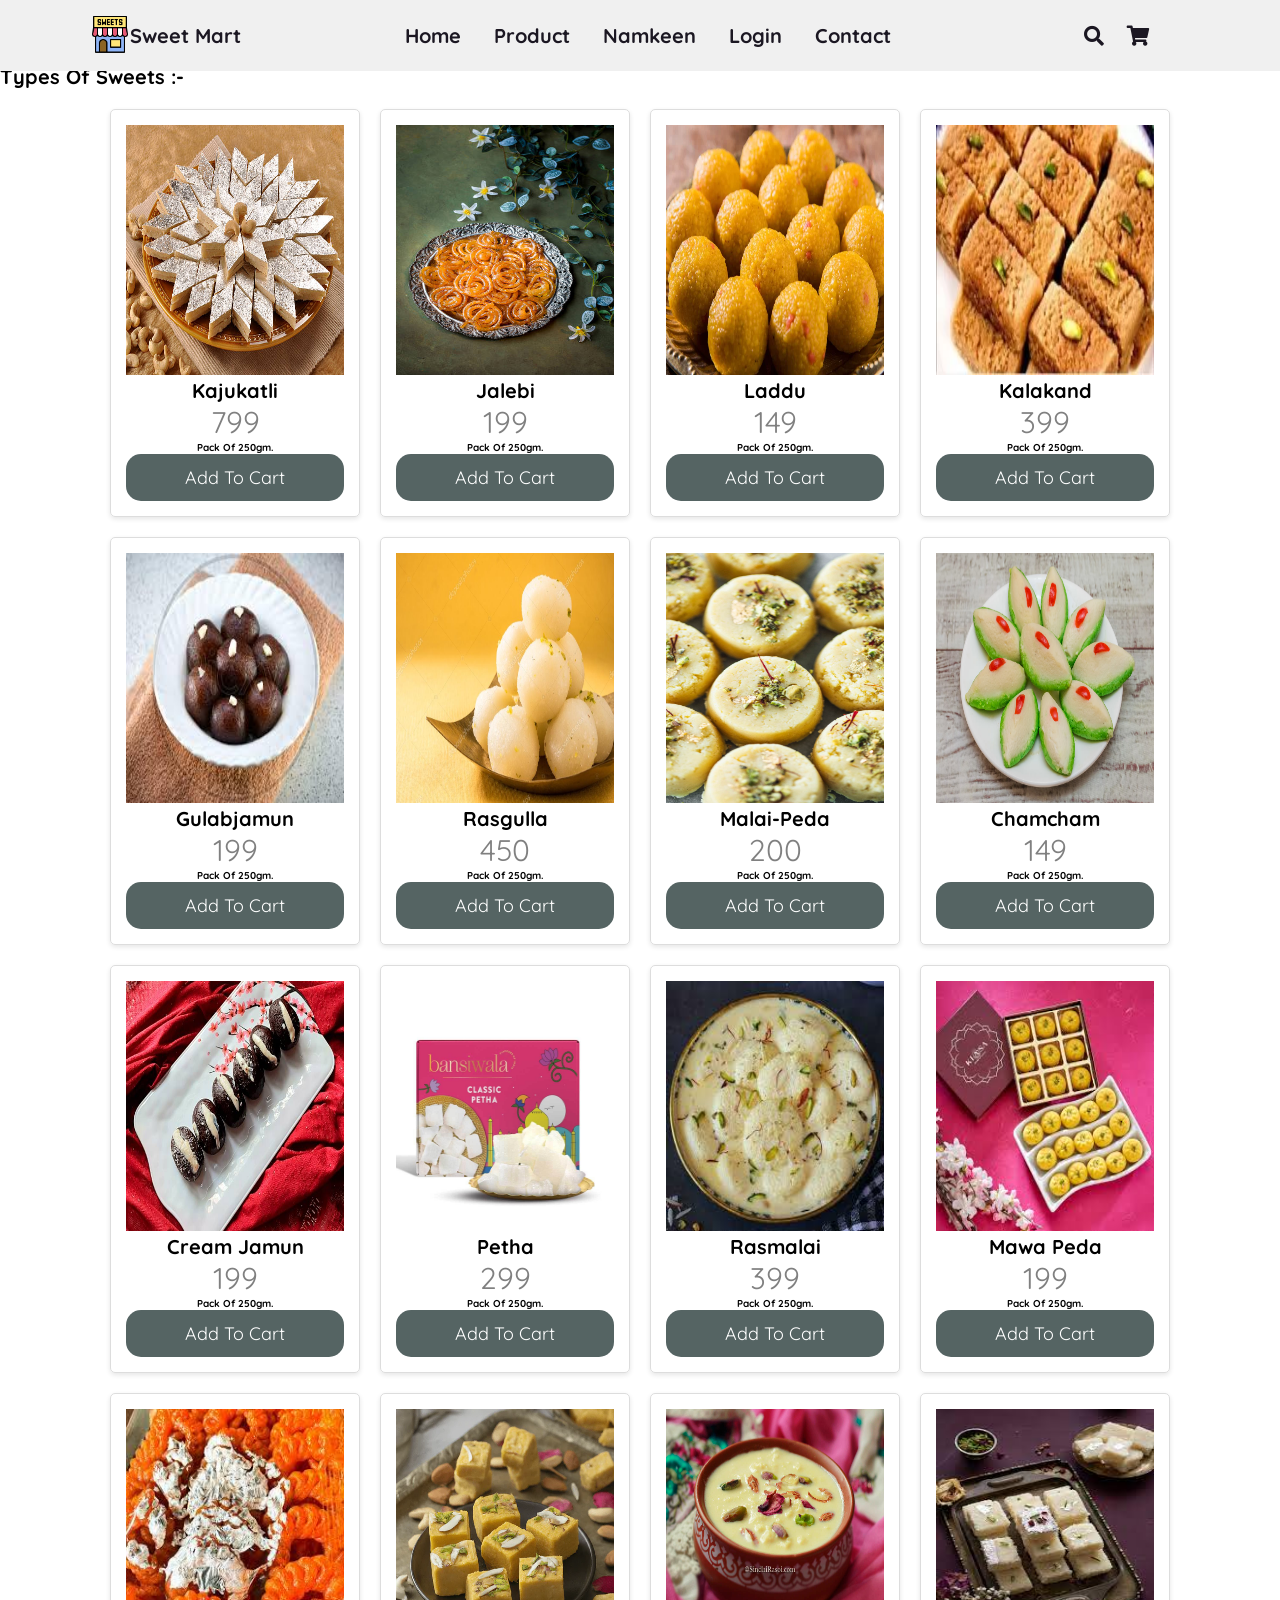
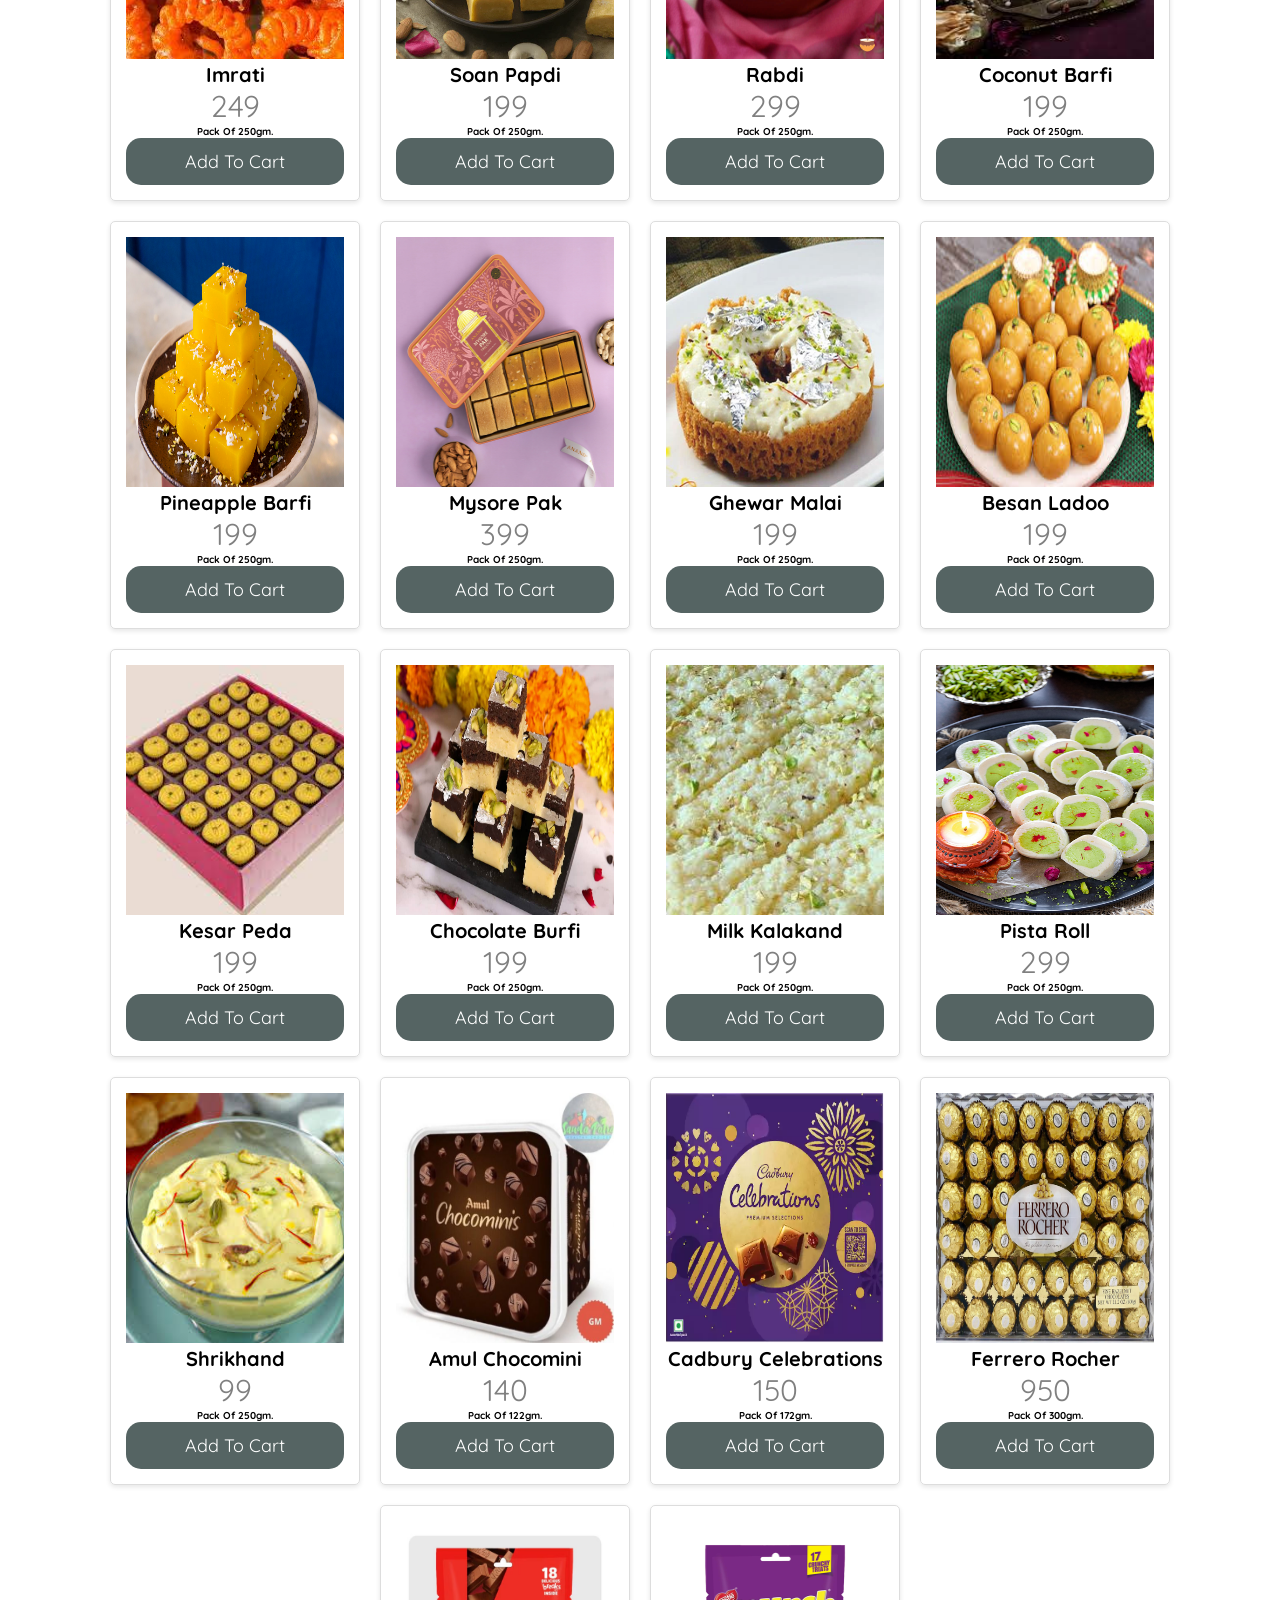
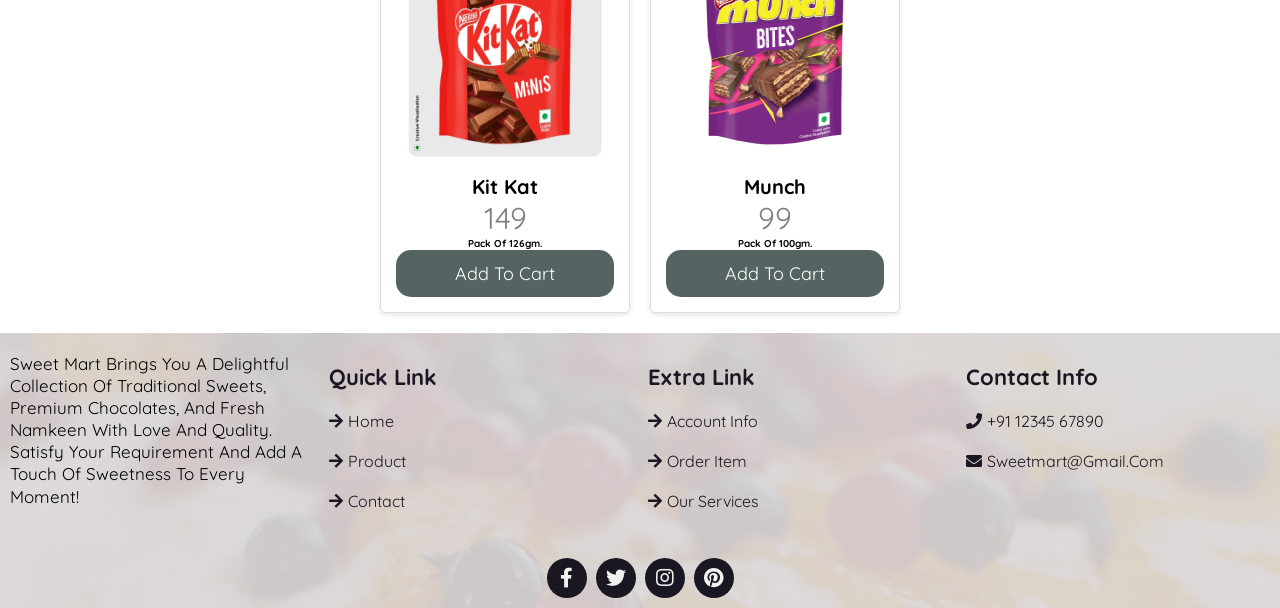
<file: sweet.html>
<!DOCTYPE html>
<html lang="en">
    <head>

        <meta name="viewport" content="width=device-width, initial-scale=1.0">
        <title>Sweet Mart</title>
        <link rel="stylesheet" href="https://unpkg.com/swiper/swiper-bundle.min.css" />
    
        <link rel="stylesheet" href="https://cdnjs.cloudflare.com/ajax/libs/font-awesome/5.15.4/css/all.min.css">
        <link rel="stylesheet" href="styles.css"></head>
    <body>
        <header class="header">
            <div class="logoContent">
                <a href="#" class="logo"><img src="image/logo.png" alt=""></a>
                <h1 class="logoName">Sweet Mart </h1>
            </div>
    
            <nav class="navbar">
                <a href="home.html">home</a>
                <a href="#product">product</a>
                <a href="Namkeen.html">Namkeen</a>
                <a href="login_signup.php">Login</a>
                <a href="#contact">contact</a>
            </nav>
    
            <div class="icon">
                <i class="fas fa-search" id="search"></i>
                <a href="cart.html"><i class="fas fa-shopping-cart" id="cart-icon" onclick="goToCartPage()"></i></a>
                <i id="cart-count"></i>
            </div>
    
            <div class="search">
                <input type="search" placeholder="search...">
            </div>
        </header>
        <main>
            <h1 style="padding-top: 5%;">Types of Sweets :-</h1>
        <div id="product">
        <div class="product-list">   
        <div class="card">
            <img src="image/kajukatli.jpg" alt="" style="width:100%">
            <h1> kajukatli</h1>
            <p class="price">799</p>
           <h4>pack of 250gm.</h4>
            <p><button class="add-to-cart-btn">Add to Cart</button></p>
        </div>
        <div class="card">
            <img src="image/jalebi.jpg" alt="" style="width:100%">
            <h1>Jalebi</h1>
            <p class="price">199</p>
            <h4>pack of 250gm.</h4>
            <p><button class="add-to-cart-btn">Add to Cart</button></p>
        </div>
        <div class="card">
            <img src="image/laddu.jpg" alt="" style="width:100%">
            <h1> Laddu</h1>
            <p class="price">149</p>
            <h4>pack of 250gm.</h4>
            <p><button class="add-to-cart-btn">Add to Cart</button></p>
        </div>
        <div class="card">
            <img src="image/kalakand.webp" alt="" style="width:100%">
            <h1> Kalakand</h1>
            <p class="price">399</p>
           <h4>pack of 250gm.</h4>
            <p><button class="add-to-cart-btn">Add to Cart</button></p>

        </div>
        <div class="card">
            <img src="image/gulab.jfif" alt="" style="width:100%">
            <h1>Gulabjamun</h1>
            <p class="price">199</p>
           <h4>pack of 250gm.</h4>
            <p><button class="add-to-cart-btn">Add to Cart</button></p>

        </div>
        <div class="card">
            <img src="image/rasgulla.jpg" alt="" style="width:100%">
            <h1>Rasgulla</h1>
            <p class="price">450</p>
           <h4>pack of 250gm.</h4>
            <p><button class="add-to-cart-btn">Add to Cart</button></p>

        </div>
        <div class="card">
            <img src="image/malai-peda.jpg" alt="" style="width:100%">
            <h1>Malai-Peda</h1>
            <p class="price">200</p>
           <h4>pack of 250gm.</h4>
            <p><button class="add-to-cart-btn">Add to Cart</button></p>

        </div>
        <div class="card">
            <img src="image/chamcham.avif" alt="" style="width:100%">
            <h1>Chamcham</h1>
            <p class="price">149</p>
            <h4>pack of 250gm.</h4>
            <p><button class="add-to-cart-btn">Add to Cart</button></p>
        </div>
        <div class="card">
            <img src="image/cream-jamun.jpg" alt="" style="width:100%">
            <h1>Cream Jamun</h1>
            <p class="price">199</p>
            <h4>pack of 250gm.</h4>
            <p><button class="add-to-cart-btn">Add to Cart</button></p>
        </div><div class="card">
            <img src="image/petha.jpg" alt="" style="width:100%">
            <h1>Petha</h1>
            <p class="price">299</p>
            <h4>pack of 250gm.</h4>
            <p><button class="add-to-cart-btn">Add to Cart</button></p>
        </div><div class="card">
            <img src="image/rasmalai.jpg" alt="" style="width:100%">
            <h1>Rasmalai</h1>
            <p class="price">399</p>
            <h4>pack of 250gm.</h4>
            <p><button class="add-to-cart-btn">Add to Cart</button></p>
        </div><div class="card">
            <img src="image/mawapeda.jpg" alt="" style="width:100%">
            <h1>Mawa Peda</h1>
            <p class="price">199</p>
            <h4>pack of 250gm.</h4>
            <p><button class="add-to-cart-btn">Add to Cart</button></p>
        </div><div class="card">
            <img src="image/imrati.jpg" alt="" style="width:100%">
            <h1>Imrati</h1>
            <p class="price">249</p>
            <h4>pack of 250gm.</h4>
            <p><button class="add-to-cart-btn">Add to Cart</button></p>
        </div><div class="card">
            <img src="image/soan papdi.jpg" alt="" style="width:100%">
            <h1>Soan Papdi</h1>
            <p class="price">199</p>
            <h4>pack of 250gm.</h4>
            <p><button class="add-to-cart-btn">Add to Cart</button></p>
        </div><div class="card">
            <img src="image/rabdi.jpg" alt="" style="width:100%">
            <h1>Rabdi</h1>
            <p class="price">299</p>
            <h4>pack of 250gm.</h4>
            <p><button class="add-to-cart-btn">Add to Cart</button></p>
        </div><div class="card">
            <img src="image/coconut barfi.jpg" alt="" style="width:100%">
            <h1>Coconut Barfi</h1>
            <p class="price">199</p>
            <h4>pack of 250gm.</h4>
            <p><button class="add-to-cart-btn">Add to Cart</button></p>
        </div><div class="card">
            <img src="image/pineapple barfi.jpg" alt="" style="width:100%">
            <h1>Pineapple Barfi</h1>
            <p class="price">199</p>
            <h4>pack of 250gm.</h4>
            <p><button class="add-to-cart-btn">Add to Cart</button></p>
        </div><div class="card">
            <img src="image/Mysorepak.jpg" alt="" style="width:100%">
            <h1>Mysore Pak</h1>
            <p class="price">399</p>
            <h4>pack of 250gm.</h4>
            <p><button class="add-to-cart-btn">Add to Cart</button></p>
        </div><div class="card">
            <img src="image/GHEWAR MALAI.jpg" alt="" style="width:100%">
            <h1>Ghewar Malai</h1>
            <p class="price">199</p>
            <h4>pack of 250gm.</h4>
            <p><button class="add-to-cart-btn">Add to Cart</button></p>
        </div><div class="card">
            <img src="image/besan ladoo.jpg" alt="" style="width:100%">
            <h1>besan Ladoo</h1>
            <p class="price">199</p>
            <h4>pack of 250gm.</h4>
            <p><button class="add-to-cart-btn">Add to Cart</button></p>
        </div><div class="card">
            <img src="image/kesarpeda.jpg" alt="" style="width:100%">
            <h1>Kesar Peda</h1>
            <p class="price">199</p>
            <h4>pack of 250gm.</h4>
            <p><button class="add-to-cart-btn">Add to Cart</button></p>
        </div>
        <div class="card">
            <img src="image/chocolate_burfi.jpg" alt="" style="width:100%">
            <h1>chocolate Burfi</h1>
            <p class="price">199</p>
            <h4>pack of 250gm.</h4>
            <p><button class="add-to-cart-btn">Add to Cart</button></p>
        </div><div class="card">
            <img src="image/milk kalakand.jpg" alt="" style="width:100%">
            <h1>Milk Kalakand</h1>
            <p class="price">199</p>
            <h4>pack of 250gm.</h4>
            <p><button class="add-to-cart-btn">Add to Cart</button></p>
        </div><div class="card">
            <img src="image/Pista Roll.jpg" alt="" style="width:100%">
            <h1>Pista Roll</h1>
            <p class="price">299</p>
            <h4>pack of 250gm.</h4>
            <p><button class="add-to-cart-btn">Add to Cart</button></p>
        </div><div class="card">
            <img src="image/Shrikhand.jpg" alt="" style="width:100%">
            <h1>Shrikhand</h1>
            <p class="price">99</p>
            <h4>pack of 250gm.</h4>
            <p><button class="add-to-cart-btn">Add to Cart</button></p>
        </div>
        <div class="card">
            <img src="image/amul-chocomini.jpg" alt="" style="width:100%">
            <h1>Amul Chocomini</h1>
            <p class="price">140</p>
            <h4>pack of 122gm.</h4>
            <p><button class="add-to-cart-btn">Add to Cart</button></p>
        </div>
        <div class="card">
            <img src="image/cadbury Celebrations.jpg" alt="" style="width:100%">
            <h1>Cadbury Celebrations</h1>
            <p class="price">150</p>
            <h4>pack of 172gm.</h4>
            <p><button class="add-to-cart-btn">Add to Cart</button></p>
        </div>
        <div class="card">
            <img src="image/ferrero-rocher.jpg" alt="" style="width:100%">
            <h1>Ferrero Rocher</h1>
            <p class="price">950</p>
            <h4>pack of 300gm.</h4>
            <p><button class="add-to-cart-btn">Add to Cart</button></p>
        </div>
        <div class="card">
            <img src="image/kit kat.jpg" alt="" style="width:100%">
            <h1>kit Kat</h1>
            <p class="price">149</p>
            <h4>pack of 126gm.</h4>
            <p><button class="add-to-cart-btn">Add to Cart</button></p>
        </div>
        <div class="card">
            <img src="image/munch.jpg" alt="" style="width:100%">
            <h1>Munch</h1>
            <p class="price">99</p>
            <h4>pack of 100gm.</h4>
            <p><button class="add-to-cart-btn">Add to Cart</button></p>
        </div>

        </div>
    </div>
    <script src="script.js"></script>
<footer class="footer" id="contact">
        <div class="box-container">
            <div class="mainBox">
                
                <p>Sweet Mart brings you a delightful collection of traditional sweets, premium chocolates, and fresh Namkeen with love and quality. Satisfy your requirement and add a touch of sweetness to every moment!</p>

            </div>
            <div class="box">
                <h3>Quick link</h3>
                <a href="home.html"> <i class="fas fa-arrow-right"></i>Home</a>
                <a href="#"> <i class="fas fa-arrow-right"></i>product</a>
                <a href="#"> <i class="fas fa-arrow-right"></i>contact</a>

            </div>
            <div class="box">
                <h3>Extra link</h3>
                <a href="#"> <i class="fas fa-arrow-right"></i>Account info</a>
                <a href="#product"> <i class="fas fa-arrow-right"></i>order item</a>
                <a href="#"> <i class="fas fa-arrow-right"></i>our  services</a>
            </div>
            <div class="box">
                <h3>Contact Info</h3>
                <a href=""> <i class="fas fa-phone"></i>+91 12345 67890</a>
                <a href="https://mail.google.com"> <i class="fas fa-envelope"></i>sweetmart@gmail.com</a>

            </div>

        </div>
        <div class="share">
            <a href="https://www.facebook.com/" class="fab fa-facebook-f"></a>
            <a href="https://www.x.com" class="fab fa-twitter"></a>
            <a href="https://www.instagram.com" class="fab fa-instagram"></a>
            <a href="https://in.pinterest.com/" class="fab fa-pinterest"></a>
        </div>
    </footer>
        <script src="script.js"></script>
</body>
</html>
</file>
<file: style.css>
@import url('https://fonts.googleapis.com/css2?family=Quicksand:wght@300;400;500;600;700&display=swap');


:root{
    --black: #1B1722;
    --white : #F0F0F0;
    --box-shadow: 0px 4px 4px rgba(0, 0, 0, 0.25);
}
*{
    font-family: 'Quicksand', sans-serif;
    margin: 0; padding: 0;
    box-sizing: border-box;
    outline: none;
    border: none;
    text-decoration: none;
    text-transform: capitalize;
    transition: .2s linear;
}
html{
    font-size: 62.5%;   
    overflow-x: hidden;
    scroll-padding-top: 7rem;
    scroll-behavior: smooth;
}
html::-webkit-scrollbar{
    width: .8rem;
}
html::-webkit-scrollbar-track{
    background: transparent;
}
html::-webkit-scrollbar-thumb{
    background-color: var(--white);
    border-radius: 5rem;
}

.header{
    top: 0;right: 0;left: 0;
    background-color: var(--white);
    display: flex;
    align-items: center;
    justify-content: space-between;
    position: fixed;
    padding: 1.4rem 7%;
    z-index: 999;
}
.header .logoContent{
    display: flex;
    align-items: center;
}
.header .logoContent .logo img{
    height: 4rem;
}
.header .logoContent .logoName {
    color: var(--black);
    font-size: 2rem;
    font-weight: bolder;
}

.header .navbar a{
    font-size: 2rem;
    margin-right: 3rem;
    color: var(--black);
    font-weight: bold;
}
.header .navbar a:hover{
    border-bottom: .1rem solid var(--black);
    padding-bottom: .4rem;
}
.header .icon i{
    font-size: 2rem;
    margin-right: 2rem;
    color: var(--black);
    cursor: pointer;
}

.header .search{
    display: none;
    top: 100%;
    margin: 1.5rem 7%;
    background-color: transparent;
    width: 50%;
    right: 0;
    height: 5rem;
    position:  absolute;

}
.header .search input{
    width: 100%;
    height: 100%;
    font-size: 1.5rem;
    background-color: var(--white);
    color: var(--black);
    margin-right: 7%;
    border-radius: 1rem;
    padding: 0.5rem 1rem;
    box-shadow: var(--box-shadow);
}
.header .search.active{
    display: inline-block;
}

section {
    padding: 20px;
}
.card {
    border: 1px solid #ddd;
    border-radius: 5px;
    margin: 10px;
    padding: 15px;
    text-align: center;
    width: 250px;
    box-shadow: 0 2px 5px rgba(0, 0, 0, 0.1);
    transition: box-shadow 0.3s;
  }
  
  .price {
    color: grey;
    font-size: 30px;
  }
  
  .card button {
    border: none;
    outline: 0;
    padding: 12px;
    color: white;
    background-color: #556463;
    text-align: center;
    cursor: pointer;
    width: 100%;
    font-size: 18px;
  }
  .product-list {
    display: flex;
    flex-wrap: wrap;
    justify-content: center;
    margin: 10px;
}
.add-to-cart {
  background-color: #28a745;
  color: white;
  border: none;
  padding: 10px 20px;
  cursor: pointer;
}

.add-to-cart:hover {
  background-color: #218838;
}

img {
  height: 250px;   
}
form {
  margin: 50px 0px;
  background-color: #799b40;
  padding: 30px;
  border-radius: 10px;
  max-width: 400px;
  margin: 0 auto;
  margin-top: 100px ;
}
form h1{
  text-align: center;
  color: #e9ebe6;
}
form input, form textarea {
    width: 90%;
    padding: 10px;
    margin: 5px 0 15px 0;
    border: 1px solid #ddd;
    border-radius: 15px;
}

button {
    background: #556463;
    color: #f3f1f5fb;
    border-radius: 15px;
    padding: 10px 25px;
    cursor: pointer;
}

contactform {
  margin: 50px 0px;
  background-color: #799b40;
  padding: 30px;
  border-radius: 10px;
  max-width: 400px;
  margin: 0 auto;
  margin-top: 100px ;
}

.home {
    min-height: 100vh;
    display: flex;
    align-items: center;
    background: url(image/back.png) no-repeat;
    background-size: cover;
    background-position: center center;
}
.home .homeContent{
    width: 50%;
    float: left;
    text-align: center;
    padding: 4rem;
}
.home .homeContent h2{
    font-size: 7rem;
    font-weight: bolder;
    margin-bottom: 2rem;
    line-height: 7rem;
    color: var(--black);
    text-shadow: var(--box-shadow);
}
.home .homeContent p{
    font-size: 1.8rem;
    line-height: 2;
    margin-bottom: 2rem;
}
.home .homeContent .home-btn{
    height: 3rem;
}
.home .homeContent .home-btn button{
    font-size: 1.8rem;
    background-color: var(--black);
    color: var(--white);
    border-radius: .7rem;
    padding: .7rem 2.4rem;
    cursor: pointer;
}
.home .homeContent .home-btn button:hover{
    font-size: 2rem;
}

.footer {
    background: url(image/backGround.png) no-repeat;
    background-size: cover;
    background-position: center center;
}
.footer .box-container{
    display: grid;
    grid-template-columns: repeat(auto-fit, minmax(25rem, 1fr));
    gap: 1.5rem;
    padding: 2rem 1rem;
}
.footer .box-container .mainBox .content{
    display: flex;
    align-items: center;
    margin-bottom: 2rem;
}
.footer .box-container .mainBox .content h1{
    font-size: 2rem;
    color: var(--black);
}
.footer .box-container .mainBox p{
    font-size: 1.7rem;
    line-height: 1.3;
    margin-bottom: 2rem;
}
.footer .box-container .box h3{
    font-size: 2.2rem;
    color: var(--black);
    padding: 1rem 0;
}
.footer .box-container .box a{
    display: block;
    font-size: 1.6rem;
    color: var(--black);
    padding: 1rem 0;
}
.footer .box-container .box a i{
    padding-right: .5rem;
    color: var(--black);
}
.footer .box-container .box a:hover i{
    padding-right: 2rem;
}

.footer .share{
    padding: 1rem 0;
    text-align: center;
}
.footer .share a{
    height: 4rem;
    width: 4rem;
    line-height: 4rem;
    font-size: 2rem;
    color: var(--white);
    background: var(--black);
    margin: 0 .3rem;
    border-radius: 50%;

}
.footer .share a:hover{
    background: var(--white);
    color: var(--black);
}
.footer .credit{
    font-size: 2rem;
    margin-top: 2rem;
    padding-bottom: 2rem;
    color: var(--black);
    text-align: center;
    
}
.cart {
    text-align: center;
    width: 700px ;
    background-image:url('images/back.png');
    border: 1px solid #ccc;
    padding: 20px;
    box-shadow: 0 2px 5px rgba(0, 0, 0, 0.2);
    border-radius: 5px;
    margin-left: 450px;
    margin-top: 200px;
  }
  
  .cart h2 {
    text-align: center;
    margin-top: 0;
  }
  
  .cart-item {
    display: flex;
    justify-content: space-between;
    margin: 10px 0;
  }
  
  .cart-total {
    text-align: center;
    font-weight: bold;
    margin-top: 10px;
  }
  
  .checkout {
    background-color: #151615;
    color: white;
    padding: 10px 15px;
    border: none;
    border-radius: 5px;
    cursor: pointer;
    transition: background-color 0.3s;
  }
  
  .checkout:hover {
    background-color: #e8f4f6;
  }
</file>
<file: styles.css>
@import url('https://fonts.googleapis.com/css2?family=Quicksand:wght@300;400;500;600;700&display=swap');


:root{
    --black: #1B1722;
    --white : #F0F0F0;
    --box-shadow: 0px 4px 4px rgba(0, 0, 0, 0.25);
}
*{
    font-family: 'Quicksand', sans-serif;
    margin: 0; padding: 0;
    box-sizing: border-box;
    outline: none;
    border: none;
    text-decoration: none;
    text-transform: capitalize;
    transition: .2s linear;
}
html{
    font-size: 62.5%;   
    overflow-x: hidden;
    scroll-padding-top: 7rem;
    scroll-behavior: smooth;
}
html::-webkit-scrollbar{
    width: .8rem;
}
html::-webkit-scrollbar-track{
    background: transparent;
}
html::-webkit-scrollbar-thumb{
    background-color: var(--white);
    border-radius: 5rem;
}

.header{
    top: 0;right: 0;left: 0;
    background-color: var(--white);
    display: flex;
    align-items: center;
    justify-content: space-between;
    position: fixed;
    padding: 1.4rem 7%;
    z-index: 999;
}
.header .logoContent{
    display: flex;
    align-items: center;
}
.header .logoContent .logo img{
    height: 4rem;
}
.header .logoContent .logoName {
    color: var(--black);
    font-size: 2rem;
    font-weight: bolder;
}

.header .navbar a{
    font-size: 2rem;
    margin-right: 3rem;
    color: var(--black);
    font-weight: bold;
}
.header .navbar a:hover{
    border-bottom: .1rem solid var(--black);
    padding-bottom: .4rem;
}
.header .icon i{
    font-size: 2rem;
    margin-right: 2rem;
    color: var(--black);
    cursor: pointer;
}

.header .search{
    display: none;
    top: 100%;
    margin: 1.5rem 7%;
    background-color: transparent;
    width: 50%;
    right: 0;
    height: 5rem;
    position:  absolute;

}
.header .search input{
    width: 100%;
    height: 100%;
    font-size: 1.5rem;
    background-color: var(--white);
    color: var(--black);
    margin-right: 7%;
    border-radius: 1rem;
    padding: 0.5rem 1rem;
    box-shadow: var(--box-shadow);
}
.header .search.active{
    display: inline-block;
}

section {
    padding: 20px;
}
.card {
    border: 1px solid #ddd;
    border-radius: 5px;
    margin: 10px;
    padding: 15px;
    text-align: center;
    width: 250px;
    box-shadow: 0 2px 5px rgba(0, 0, 0, 0.1);
    transition: box-shadow 0.3s;
  }
  
  .price {
    color: grey;
    font-size: 30px;
  }
  
  .card button {
    border: none;
    outline: 0;
    padding: 12px;
    color: white;
    background-color: #556463;
    text-align: center;
    cursor: pointer;
    width: 100%;
    font-size: 18px;
  }
  .product-list {
    display: flex;
    flex-wrap: wrap;
    justify-content: center;
    margin: 10px;
}
.add-to-cart {
  background-color: #28a745;
  color: white;
  border: none;
  padding: 10px 20px;
  cursor: pointer;
}

.add-to-cart:hover {
  background-color: #218838;
}

img {
  height: 250px;   
}
form {
  margin: 50px 0px;
  background-color: #799b40;
  padding: 30px;
  border-radius: 10px;
  max-width: 400px;
  margin: 0 auto;
  margin-top: 100px ;
}
form h1{
  text-align: center;
  color: #e9ebe6;
}
form input, form textarea {
    width: 90%;
    padding: 10px;
    margin: 5px 0 15px 0;
    border: 1px solid #ddd;
    border-radius: 15px;
}

button {
    background: #556463;
    color: #f3f1f5fb;
    border-radius: 15px;
    padding: 10px 25px;
    cursor: pointer;
}

contactform {
  margin: 50px 0px;
  background-color: #799b40;
  padding: 30px;
  border-radius: 10px;
  max-width: 400px;
  margin: 0 auto;
  margin-top: 100px ;
}

.home {
    min-height: 100vh;
    display: flex;
    align-items: center;
    background: url(image/back.png) no-repeat;
    background-size: cover;
    background-position: center center;
}
.home .homeContent{
    width: 50%;
    float: left;
    text-align: center;
    padding: 4rem;
}
.home .homeContent h2{
    font-size: 7rem;
    font-weight: bolder;
    margin-bottom: 2rem;
    line-height: 7rem;
    color: var(--black);
    text-shadow: var(--box-shadow);
}
.home .homeContent p{
    font-size: 1.8rem;
    line-height: 2;
    margin-bottom: 2rem;
}
.home .homeContent .home-btn{
    height: 3rem;
}
.home .homeContent .home-btn button{
    font-size: 1.8rem;
    background-color: var(--black);
    color: var(--white);
    border-radius: .7rem;
    padding: .7rem 2.4rem;
    cursor: pointer;
}
.home .homeContent .home-btn button:hover{
    font-size: 2rem;
}

.footer {
    background: url(image/backGround.png) no-repeat;
    background-size: cover;
    background-position: center center;
}
.footer .box-container{
    display: grid;
    grid-template-columns: repeat(auto-fit, minmax(25rem, 1fr));
    gap: 1.5rem;
    padding: 2rem 1rem;
}
.footer .box-container .mainBox .content{
    display: flex;
    align-items: center;
    margin-bottom: 2rem;
}
.footer .box-container .mainBox .content h1{
    font-size: 2rem;
    color: var(--black);
}
.footer .box-container .mainBox p{
    font-size: 1.7rem;
    line-height: 1.3;
    margin-bottom: 2rem;
}
.footer .box-container .box h3{
    font-size: 2.2rem;
    color: var(--black);
    padding: 1rem 0;
}
.footer .box-container .box a{
    display: block;
    font-size: 1.6rem;
    color: var(--black);
    padding: 1rem 0;
}
.footer .box-container .box a i{
    padding-right: .5rem;
    color: var(--black);
}
.footer .box-container .box a:hover i{
    padding-right: 2rem;
}

.footer .share{
    padding: 1rem 0;
    text-align: center;
}
.footer .share a{
    height: 4rem;
    width: 4rem;
    line-height: 4rem;
    font-size: 2rem;
    color: var(--white);
    background: var(--black);
    margin: 0 .3rem;
    border-radius: 50%;

}
.footer .share a:hover{
    background: var(--white);
    color: var(--black);
}
.footer .credit{
    font-size: 2rem;
    margin-top: 2rem;
    padding-bottom: 2rem;
    color: var(--black);
    text-align: center;
    
}
.cart {
    text-align: center;
    width: 700px ;
    background-image:url('images/back.png');
    border: 1px solid #ccc;
    padding: 20px;
    box-shadow: 0 2px 5px rgba(0, 0, 0, 0.2);
    border-radius: 5px;
    margin-left: 450px;
    margin-top: 200px;
  }
  
  .cart h2 {
    text-align: center;
    margin-top: 0;
  }
  
  .cart-item {
    display: flex;
    justify-content: space-between;
    margin: 10px 0;
  }
  
  .cart-total {
    text-align: center;
    font-weight: bold;
    margin-top: 10px;
  }
  
  .checkout {
    background-color: #151615;
    color: white;
    padding: 10px 15px;
    border: none;
    border-radius: 5px;
    cursor: pointer;
    transition: background-color 0.3s;
  }
  
  .checkout:hover {
    background-color: #e8f4f6;
  }
</file>
<file: login_signup.css>
*{
    margin:0;
    padding:0;
    box-sizing:border-box;
    font-family:"poppins",sans-serif;
}
body{
    background-color: #c9d6ff;
    background:linear-gradient(to right,#e2e2e2,#c9d6ff);
}
.container{
    background:#fff;
    width:450px;
    padding:1.5rem;
    margin:50px auto;
    border-radius:10px;
    box-shadow:0 20px 35px rgba(0,0,1,0.9);
}
form{
    margin:0 2rem;
}
.form-title{
    font-size:1.5rem;
    font-weight:bold;
    text-align:center;
    padding:1.3rem;
    margin-bottom:0.4rem;
}
input{
    color:inherit;
    width:100%;
    background-color:transparent;
    border:none;
    border-bottom:1px solid #757575;
    padding-left:1.5rem;
    font-size:15px;
}
.input-group{
    padding:1% 0;
    position:relative;

}
.input-group i{
    position:absolute;
    color:black;
}
input:focus{
    background-color: transparent;
    outline:transparent;
    border-bottom:2px solid hsl(327,90%,28%);
}
input::placeholder{
    color:transparent;
}
label{
    color:#757575;
    position:relative;
    left:1.2em;
    top:-1.3em;
    cursor:auto;
    transition:0.3s ease all;
}
input:focus~label,input:not(:placeholder-shown)~label{
    top:-3em;
    color:hsl(327,90%,28%);
    font-size:15px;
}
.recover{
    text-align:right;
    font-size:1rem;
    margin-bottom:1rem;

}
.recover a{
    text-decoration:none;
    color:rgb(229, 238, 51);
}
.recover a:hover{
    color:blue;
    text-decoration:underline;
}
.btn{
    font-size:1.1rem;
    padding:8px 0;
    border-radius:5px;
    outline:none;
    border:none;
    width:100%;
    background:#ffa500;
    color:white;
    cursor:pointer;
    transition:0.9s;
}
.btn:hover{
    background:#07001f;
}
.or{
    font-size:1.1rem;
    margin-top:0.5rem;
    text-align:center;
}
.icons{
    text-align:center;
}
.icons i{
    color:#ffa500;
    padding:0.8rem 1.5rem;
    border-radius:10px;
    font-size:1.5rem;
    cursor:pointer;
    border:2px solid #dfe9f5;
    margin:0 15px;
    transition:1s;
}
.icons i:hover{
    background:#07001f;
    font-size:1.6rem;
    border:2px solid #ffa500;
}
.links{
    display:flex;
    justify-content:space-around;
    padding:0 4rem;
    margin-top:0.9rem;
    font-weight:bold;
}
button{
    color:#ffa500;
    border:none;
    background-color:transparent;
    font-size:1rem;
    font-weight:bold;
}
button:hover{
    text-decoration:underline;
    color:blue;
}
.header{
    top: 0;right: 0;left: 0;
    background-color: var(--white);
    display: flex;
    align-items: center;
    justify-content: space-between;
    position: fixed;
    padding: 1.4rem 7%;
    z-index: 999;
}
.header .logoContent{
    display: flex;
    align-items: center;
}
.header .logoContent .logo img{
    height: 4rem;
}
.header .logoContent .logoName {
    color: var(--black);
    font-size: 2rem;
    font-weight: bolder;
}

.header .navbar a{
    font-size: 2rem;
    margin-right: 3rem;
    color: var(--black);
    font-weight: bold;
}
.header .navbar a:hover{
    border-bottom: .1rem solid var(--black);
    padding-bottom: .4rem;
}
</file>
